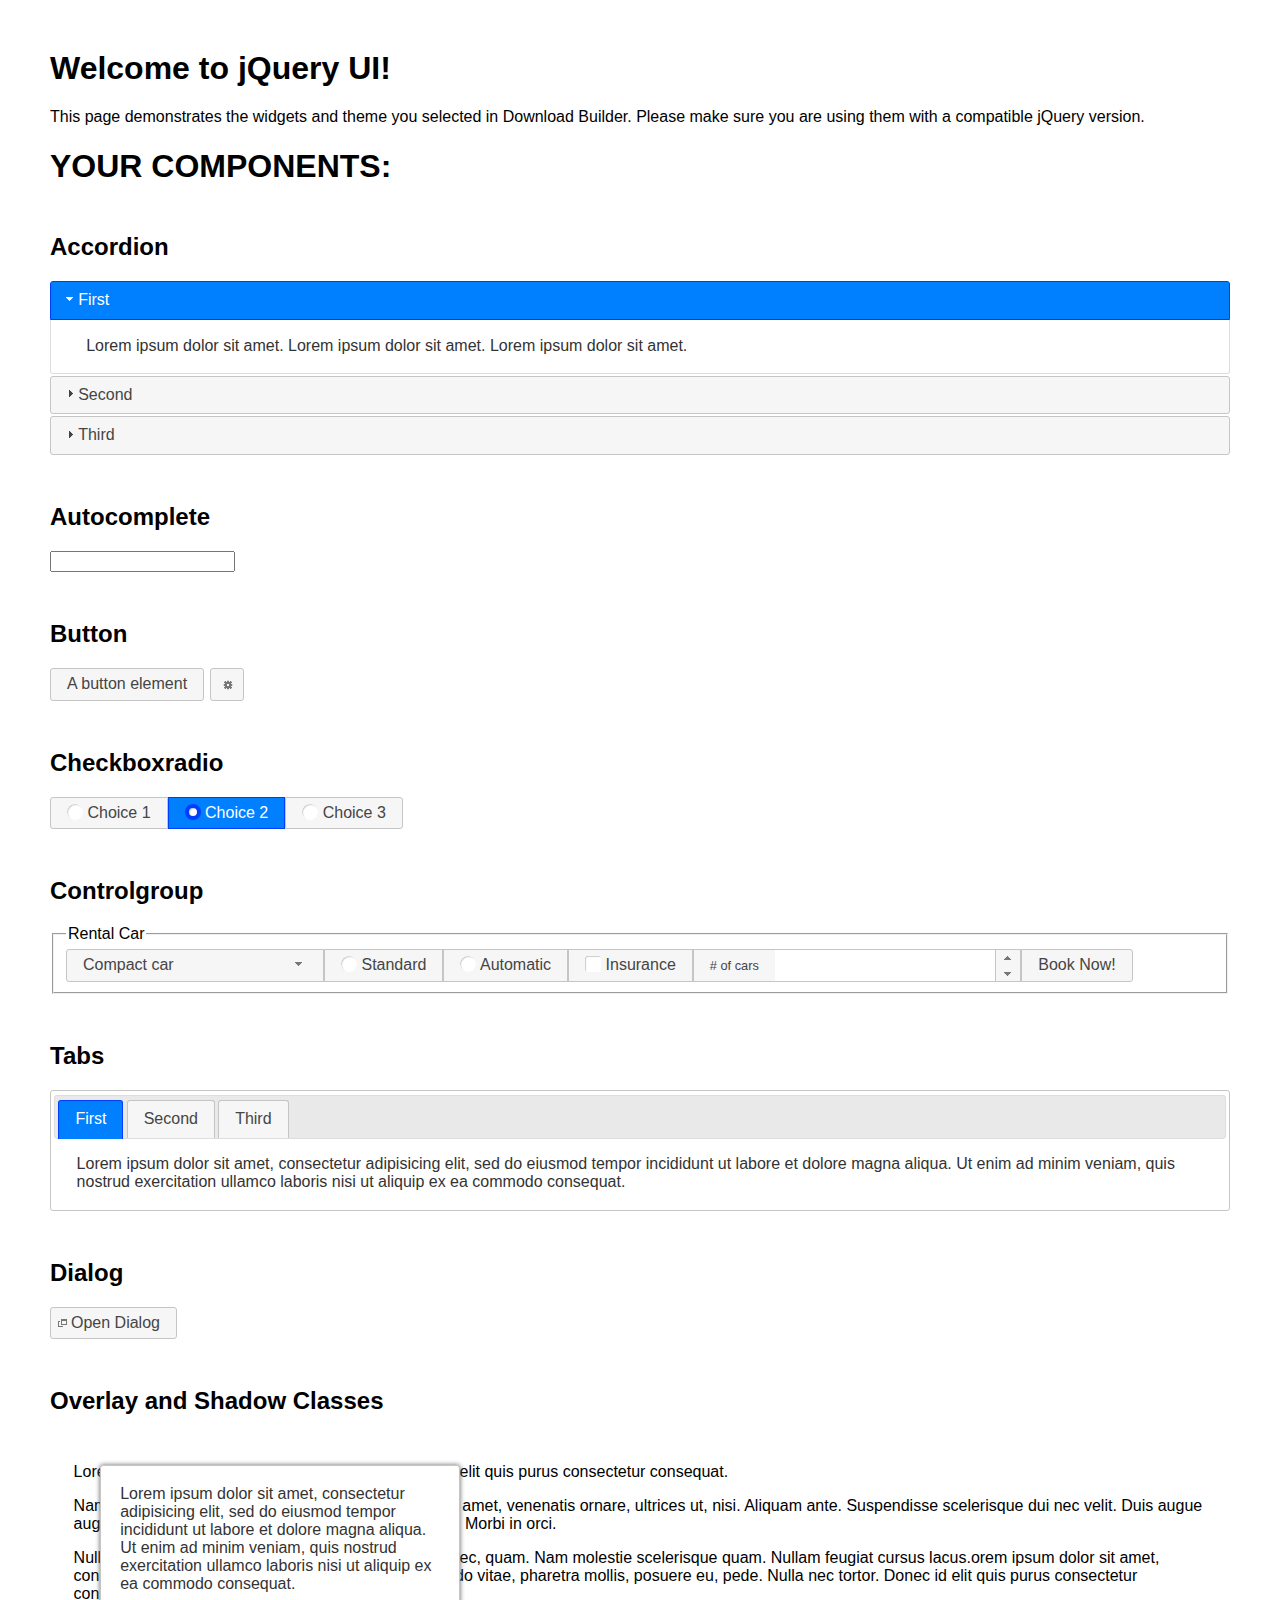
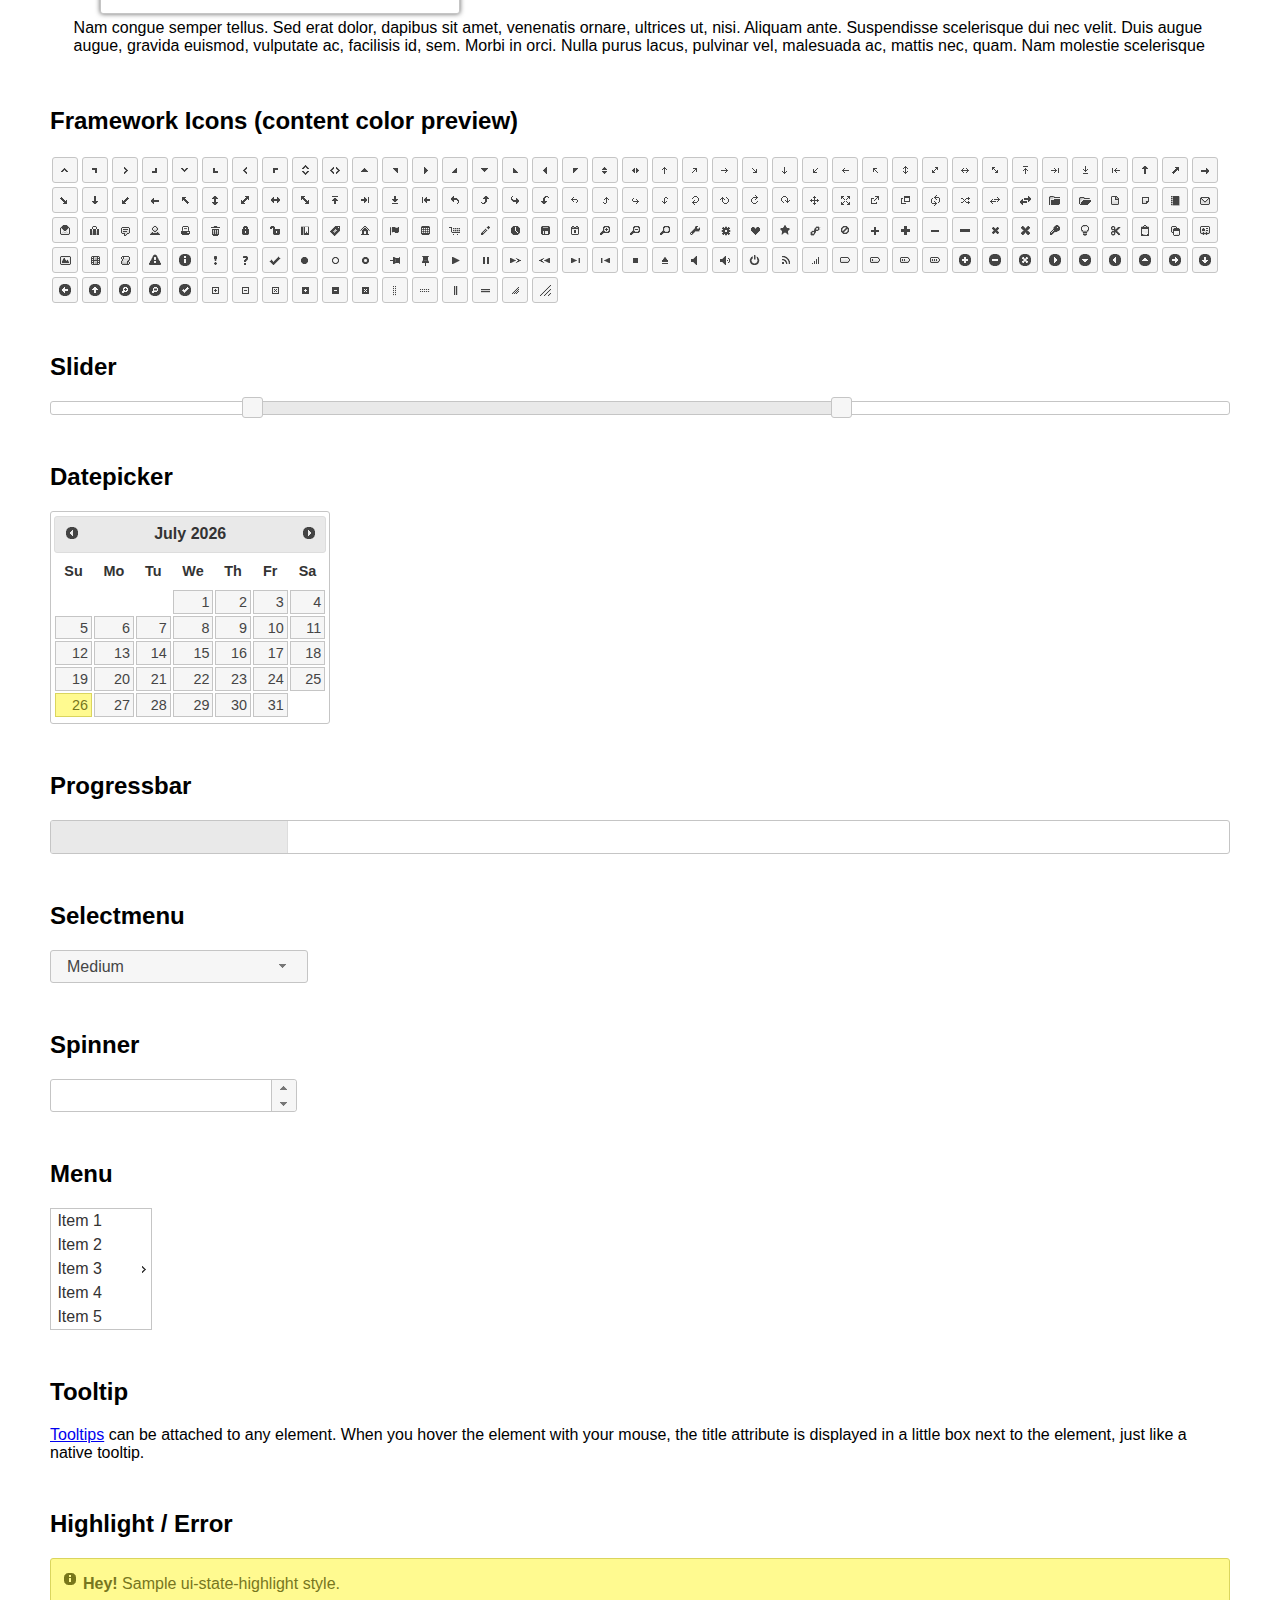
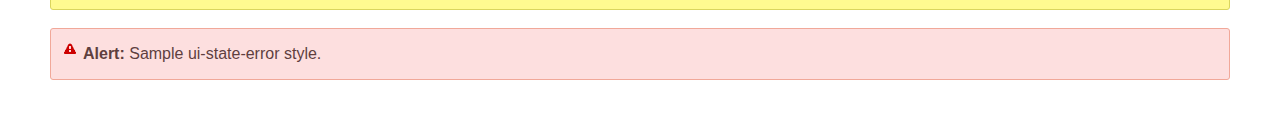
<file: js/jquery-ui-1.12.1/index.html>
<!doctype html>
<html lang="us">
<head>
	<meta charset="utf-8">
	<title>jQuery UI Example Page</title>
	<link href="jquery-ui.css" rel="stylesheet">
	<style>
	body{
		font-family: "Trebuchet MS", sans-serif;
		margin: 50px;
	}
	.demoHeaders {
		margin-top: 2em;
	}
	#dialog-link {
		padding: .4em 1em .4em 20px;
		text-decoration: none;
		position: relative;
	}
	#dialog-link span.ui-icon {
		margin: 0 5px 0 0;
		position: absolute;
		left: .2em;
		top: 50%;
		margin-top: -8px;
	}
	#icons {
		margin: 0;
		padding: 0;
	}
	#icons li {
		margin: 2px;
		position: relative;
		padding: 4px 0;
		cursor: pointer;
		float: left;
		list-style: none;
	}
	#icons span.ui-icon {
		float: left;
		margin: 0 4px;
	}
	.fakewindowcontain .ui-widget-overlay {
		position: absolute;
	}
	select {
		width: 200px;
	}
	</style>
</head>
<body>

<h1>Welcome to jQuery UI!</h1>

<div class="ui-widget">
	<p>This page demonstrates the widgets and theme you selected in Download Builder. Please make sure you are using them with a compatible jQuery version.</p>
</div>

<h1>YOUR COMPONENTS:</h1>


<!-- Accordion -->
<h2 class="demoHeaders">Accordion</h2>
<div id="accordion">
	<h3>First</h3>
	<div>Lorem ipsum dolor sit amet. Lorem ipsum dolor sit amet. Lorem ipsum dolor sit amet.</div>
	<h3>Second</h3>
	<div>Phasellus mattis tincidunt nibh.</div>
	<h3>Third</h3>
	<div>Nam dui erat, auctor a, dignissim quis.</div>
</div>



<!-- Autocomplete -->
<h2 class="demoHeaders">Autocomplete</h2>
<div>
	<input id="autocomplete" title="type &quot;a&quot;">
</div>



<!-- Button -->
<h2 class="demoHeaders">Button</h2>
<button id="button">A button element</button>
<button id="button-icon">An icon-only button</button>



<!-- Checkboxradio -->
<h2 class="demoHeaders">Checkboxradio</h2>
<form style="margin-top: 1em;">
	<div id="radioset">
		<input type="radio" id="radio1" name="radio"><label for="radio1">Choice 1</label>
		<input type="radio" id="radio2" name="radio" checked="checked"><label for="radio2">Choice 2</label>
		<input type="radio" id="radio3" name="radio"><label for="radio3">Choice 3</label>
	</div>
</form>



<!-- Controlgroup -->
<h2 class="demoHeaders">Controlgroup</h2>
<fieldset>
	<legend>Rental Car</legend>
	<div id="controlgroup">
		<select id="car-type">
			<option>Compact car</option>
			<option>Midsize car</option>
			<option>Full size car</option>
			<option>SUV</option>
			<option>Luxury</option>
			<option>Truck</option>
			<option>Van</option>
		</select>
		<label for="transmission-standard">Standard</label>
		<input type="radio" name="transmission" id="transmission-standard">
		<label for="transmission-automatic">Automatic</label>
		<input type="radio" name="transmission" id="transmission-automatic">
		<label for="insurance">Insurance</label>
		<input type="checkbox" name="insurance" id="insurance">
		<label for="horizontal-spinner" class="ui-controlgroup-label"># of cars</label>
		<input id="horizontal-spinner" class="ui-spinner-input">
		<button>Book Now!</button>
	</div>
</fieldset>



<!-- Tabs -->
<h2 class="demoHeaders">Tabs</h2>
<div id="tabs">
	<ul>
		<li><a href="#tabs-1">First</a></li>
		<li><a href="#tabs-2">Second</a></li>
		<li><a href="#tabs-3">Third</a></li>
	</ul>
	<div id="tabs-1">Lorem ipsum dolor sit amet, consectetur adipisicing elit, sed do eiusmod tempor incididunt ut labore et dolore magna aliqua. Ut enim ad minim veniam, quis nostrud exercitation ullamco laboris nisi ut aliquip ex ea commodo consequat.</div>
	<div id="tabs-2">Phasellus mattis tincidunt nibh. Cras orci urna, blandit id, pretium vel, aliquet ornare, felis. Maecenas scelerisque sem non nisl. Fusce sed lorem in enim dictum bibendum.</div>
	<div id="tabs-3">Nam dui erat, auctor a, dignissim quis, sollicitudin eu, felis. Pellentesque nisi urna, interdum eget, sagittis et, consequat vestibulum, lacus. Mauris porttitor ullamcorper augue.</div>
</div>



<h2 class="demoHeaders">Dialog</h2>
<p>
	<button id="dialog-link" class="ui-button ui-corner-all ui-widget">
		<span class="ui-icon ui-icon-newwin"></span>Open Dialog
	</button>
</p>

<h2 class="demoHeaders">Overlay and Shadow Classes</h2>
<div style="position: relative; width: 96%; height: 200px; padding:1% 2%; overflow:hidden;" class="fakewindowcontain">
	<p>Lorem ipsum dolor sit amet,  Nulla nec tortor. Donec id elit quis purus consectetur consequat. </p><p>Nam congue semper tellus. Sed erat dolor, dapibus sit amet, venenatis ornare, ultrices ut, nisi. Aliquam ante. Suspendisse scelerisque dui nec velit. Duis augue augue, gravida euismod, vulputate ac, facilisis id, sem. Morbi in orci. </p><p>Nulla purus lacus, pulvinar vel, malesuada ac, mattis nec, quam. Nam molestie scelerisque quam. Nullam feugiat cursus lacus.orem ipsum dolor sit amet, consectetur adipiscing elit. Donec libero risus, commodo vitae, pharetra mollis, posuere eu, pede. Nulla nec tortor. Donec id elit quis purus consectetur consequat. </p><p>Nam congue semper tellus. Sed erat dolor, dapibus sit amet, venenatis ornare, ultrices ut, nisi. Aliquam ante. Suspendisse scelerisque dui nec velit. Duis augue augue, gravida euismod, vulputate ac, facilisis id, sem. Morbi in orci. Nulla purus lacus, pulvinar vel, malesuada ac, mattis nec, quam. Nam molestie scelerisque quam. </p><p>Nullam feugiat cursus lacus.orem ipsum dolor sit amet, consectetur adipiscing elit. Donec libero risus, commodo vitae, pharetra mollis, posuere eu, pede. Nulla nec tortor. Donec id elit quis purus consectetur consequat. Nam congue semper tellus. Sed erat dolor, dapibus sit amet, venenatis ornare, ultrices ut, nisi. Aliquam ante. </p><p>Suspendisse scelerisque dui nec velit. Duis augue augue, gravida euismod, vulputate ac, facilisis id, sem. Morbi in orci. Nulla purus lacus, pulvinar vel, malesuada ac, mattis nec, quam. Nam molestie scelerisque quam. Nullam feugiat cursus lacus.orem ipsum dolor sit amet, consectetur adipiscing elit. Donec libero risus, commodo vitae, pharetra mollis, posuere eu, pede. Nulla nec tortor. Donec id elit quis purus consectetur consequat. Nam congue semper tellus. Sed erat dolor, dapibus sit amet, venenatis ornare, ultrices ut, nisi. </p>

	<!-- ui-dialog -->
	<div class="ui-widget-overlay ui-front"></div>
	<div style="position: absolute; width: 320px; left: 50px; top: 30px; padding: 1.2em" class="ui-widget ui-front ui-widget-content ui-corner-all ui-widget-shadow">
		Lorem ipsum dolor sit amet, consectetur adipisicing elit, sed do eiusmod tempor incididunt ut labore et dolore magna aliqua. Ut enim ad minim veniam, quis nostrud exercitation ullamco laboris nisi ut aliquip ex ea commodo consequat.
	</div>

</div>

<!-- ui-dialog -->
<div id="dialog" title="Dialog Title">
	<p>Lorem ipsum dolor sit amet, consectetur adipisicing elit, sed do eiusmod tempor incididunt ut labore et dolore magna aliqua. Ut enim ad minim veniam, quis nostrud exercitation ullamco laboris nisi ut aliquip ex ea commodo consequat.</p>
</div>



<h2 class="demoHeaders">Framework Icons (content color preview)</h2>
<ul id="icons" class="ui-widget ui-helper-clearfix">
	<li class="ui-state-default ui-corner-all" title=".ui-icon-caret-1-n"><span class="ui-icon ui-icon-caret-1-n"></span></li>
	<li class="ui-state-default ui-corner-all" title=".ui-icon-caret-1-ne"><span class="ui-icon ui-icon-caret-1-ne"></span></li>
	<li class="ui-state-default ui-corner-all" title=".ui-icon-caret-1-e"><span class="ui-icon ui-icon-caret-1-e"></span></li>
	<li class="ui-state-default ui-corner-all" title=".ui-icon-caret-1-se"><span class="ui-icon ui-icon-caret-1-se"></span></li>
	<li class="ui-state-default ui-corner-all" title=".ui-icon-caret-1-s"><span class="ui-icon ui-icon-caret-1-s"></span></li>
	<li class="ui-state-default ui-corner-all" title=".ui-icon-caret-1-sw"><span class="ui-icon ui-icon-caret-1-sw"></span></li>
	<li class="ui-state-default ui-corner-all" title=".ui-icon-caret-1-w"><span class="ui-icon ui-icon-caret-1-w"></span></li>
	<li class="ui-state-default ui-corner-all" title=".ui-icon-caret-1-nw"><span class="ui-icon ui-icon-caret-1-nw"></span></li>
	<li class="ui-state-default ui-corner-all" title=".ui-icon-caret-2-n-s"><span class="ui-icon ui-icon-caret-2-n-s"></span></li>
	<li class="ui-state-default ui-corner-all" title=".ui-icon-caret-2-e-w"><span class="ui-icon ui-icon-caret-2-e-w"></span></li>
	<li class="ui-state-default ui-corner-all" title=".ui-icon-triangle-1-n"><span class="ui-icon ui-icon-triangle-1-n"></span></li>
	<li class="ui-state-default ui-corner-all" title=".ui-icon-triangle-1-ne"><span class="ui-icon ui-icon-triangle-1-ne"></span></li>
	<li class="ui-state-default ui-corner-all" title=".ui-icon-triangle-1-e"><span class="ui-icon ui-icon-triangle-1-e"></span></li>
	<li class="ui-state-default ui-corner-all" title=".ui-icon-triangle-1-se"><span class="ui-icon ui-icon-triangle-1-se"></span></li>
	<li class="ui-state-default ui-corner-all" title=".ui-icon-triangle-1-s"><span class="ui-icon ui-icon-triangle-1-s"></span></li>
	<li class="ui-state-default ui-corner-all" title=".ui-icon-triangle-1-sw"><span class="ui-icon ui-icon-triangle-1-sw"></span></li>
	<li class="ui-state-default ui-corner-all" title=".ui-icon-triangle-1-w"><span class="ui-icon ui-icon-triangle-1-w"></span></li>
	<li class="ui-state-default ui-corner-all" title=".ui-icon-triangle-1-nw"><span class="ui-icon ui-icon-triangle-1-nw"></span></li>
	<li class="ui-state-default ui-corner-all" title=".ui-icon-triangle-2-n-s"><span class="ui-icon ui-icon-triangle-2-n-s"></span></li>
	<li class="ui-state-default ui-corner-all" title=".ui-icon-triangle-2-e-w"><span class="ui-icon ui-icon-triangle-2-e-w"></span></li>
	<li class="ui-state-default ui-corner-all" title=".ui-icon-arrow-1-n"><span class="ui-icon ui-icon-arrow-1-n"></span></li>
	<li class="ui-state-default ui-corner-all" title=".ui-icon-arrow-1-ne"><span class="ui-icon ui-icon-arrow-1-ne"></span></li>
	<li class="ui-state-default ui-corner-all" title=".ui-icon-arrow-1-e"><span class="ui-icon ui-icon-arrow-1-e"></span></li>
	<li class="ui-state-default ui-corner-all" title=".ui-icon-arrow-1-se"><span class="ui-icon ui-icon-arrow-1-se"></span></li>
	<li class="ui-state-default ui-corner-all" title=".ui-icon-arrow-1-s"><span class="ui-icon ui-icon-arrow-1-s"></span></li>
	<li class="ui-state-default ui-corner-all" title=".ui-icon-arrow-1-sw"><span class="ui-icon ui-icon-arrow-1-sw"></span></li>
	<li class="ui-state-default ui-corner-all" title=".ui-icon-arrow-1-w"><span class="ui-icon ui-icon-arrow-1-w"></span></li>
	<li class="ui-state-default ui-corner-all" title=".ui-icon-arrow-1-nw"><span class="ui-icon ui-icon-arrow-1-nw"></span></li>
	<li class="ui-state-default ui-corner-all" title=".ui-icon-arrow-2-n-s"><span class="ui-icon ui-icon-arrow-2-n-s"></span></li>
	<li class="ui-state-default ui-corner-all" title=".ui-icon-arrow-2-ne-sw"><span class="ui-icon ui-icon-arrow-2-ne-sw"></span></li>
	<li class="ui-state-default ui-corner-all" title=".ui-icon-arrow-2-e-w"><span class="ui-icon ui-icon-arrow-2-e-w"></span></li>
	<li class="ui-state-default ui-corner-all" title=".ui-icon-arrow-2-se-nw"><span class="ui-icon ui-icon-arrow-2-se-nw"></span></li>
	<li class="ui-state-default ui-corner-all" title=".ui-icon-arrowstop-1-n"><span class="ui-icon ui-icon-arrowstop-1-n"></span></li>
	<li class="ui-state-default ui-corner-all" title=".ui-icon-arrowstop-1-e"><span class="ui-icon ui-icon-arrowstop-1-e"></span></li>
	<li class="ui-state-default ui-corner-all" title=".ui-icon-arrowstop-1-s"><span class="ui-icon ui-icon-arrowstop-1-s"></span></li>
	<li class="ui-state-default ui-corner-all" title=".ui-icon-arrowstop-1-w"><span class="ui-icon ui-icon-arrowstop-1-w"></span></li>
	<li class="ui-state-default ui-corner-all" title=".ui-icon-arrowthick-1-n"><span class="ui-icon ui-icon-arrowthick-1-n"></span></li>
	<li class="ui-state-default ui-corner-all" title=".ui-icon-arrowthick-1-ne"><span class="ui-icon ui-icon-arrowthick-1-ne"></span></li>
	<li class="ui-state-default ui-corner-all" title=".ui-icon-arrowthick-1-e"><span class="ui-icon ui-icon-arrowthick-1-e"></span></li>
	<li class="ui-state-default ui-corner-all" title=".ui-icon-arrowthick-1-se"><span class="ui-icon ui-icon-arrowthick-1-se"></span></li>
	<li class="ui-state-default ui-corner-all" title=".ui-icon-arrowthick-1-s"><span class="ui-icon ui-icon-arrowthick-1-s"></span></li>
	<li class="ui-state-default ui-corner-all" title=".ui-icon-arrowthick-1-sw"><span class="ui-icon ui-icon-arrowthick-1-sw"></span></li>
	<li class="ui-state-default ui-corner-all" title=".ui-icon-arrowthick-1-w"><span class="ui-icon ui-icon-arrowthick-1-w"></span></li>
	<li class="ui-state-default ui-corner-all" title=".ui-icon-arrowthick-1-nw"><span class="ui-icon ui-icon-arrowthick-1-nw"></span></li>
	<li class="ui-state-default ui-corner-all" title=".ui-icon-arrowthick-2-n-s"><span class="ui-icon ui-icon-arrowthick-2-n-s"></span></li>
	<li class="ui-state-default ui-corner-all" title=".ui-icon-arrowthick-2-ne-sw"><span class="ui-icon ui-icon-arrowthick-2-ne-sw"></span></li>
	<li class="ui-state-default ui-corner-all" title=".ui-icon-arrowthick-2-e-w"><span class="ui-icon ui-icon-arrowthick-2-e-w"></span></li>
	<li class="ui-state-default ui-corner-all" title=".ui-icon-arrowthick-2-se-nw"><span class="ui-icon ui-icon-arrowthick-2-se-nw"></span></li>
	<li class="ui-state-default ui-corner-all" title=".ui-icon-arrowthickstop-1-n"><span class="ui-icon ui-icon-arrowthickstop-1-n"></span></li>
	<li class="ui-state-default ui-corner-all" title=".ui-icon-arrowthickstop-1-e"><span class="ui-icon ui-icon-arrowthickstop-1-e"></span></li>
	<li class="ui-state-default ui-corner-all" title=".ui-icon-arrowthickstop-1-s"><span class="ui-icon ui-icon-arrowthickstop-1-s"></span></li>
	<li class="ui-state-default ui-corner-all" title=".ui-icon-arrowthickstop-1-w"><span class="ui-icon ui-icon-arrowthickstop-1-w"></span></li>
	<li class="ui-state-default ui-corner-all" title=".ui-icon-arrowreturnthick-1-w"><span class="ui-icon ui-icon-arrowreturnthick-1-w"></span></li>
	<li class="ui-state-default ui-corner-all" title=".ui-icon-arrowreturnthick-1-n"><span class="ui-icon ui-icon-arrowreturnthick-1-n"></span></li>
	<li class="ui-state-default ui-corner-all" title=".ui-icon-arrowreturnthick-1-e"><span class="ui-icon ui-icon-arrowreturnthick-1-e"></span></li>
	<li class="ui-state-default ui-corner-all" title=".ui-icon-arrowreturnthick-1-s"><span class="ui-icon ui-icon-arrowreturnthick-1-s"></span></li>
	<li class="ui-state-default ui-corner-all" title=".ui-icon-arrowreturn-1-w"><span class="ui-icon ui-icon-arrowreturn-1-w"></span></li>
	<li class="ui-state-default ui-corner-all" title=".ui-icon-arrowreturn-1-n"><span class="ui-icon ui-icon-arrowreturn-1-n"></span></li>
	<li class="ui-state-default ui-corner-all" title=".ui-icon-arrowreturn-1-e"><span class="ui-icon ui-icon-arrowreturn-1-e"></span></li>
	<li class="ui-state-default ui-corner-all" title=".ui-icon-arrowreturn-1-s"><span class="ui-icon ui-icon-arrowreturn-1-s"></span></li>
	<li class="ui-state-default ui-corner-all" title=".ui-icon-arrowrefresh-1-w"><span class="ui-icon ui-icon-arrowrefresh-1-w"></span></li>
	<li class="ui-state-default ui-corner-all" title=".ui-icon-arrowrefresh-1-n"><span class="ui-icon ui-icon-arrowrefresh-1-n"></span></li>
	<li class="ui-state-default ui-corner-all" title=".ui-icon-arrowrefresh-1-e"><span class="ui-icon ui-icon-arrowrefresh-1-e"></span></li>
	<li class="ui-state-default ui-corner-all" title=".ui-icon-arrowrefresh-1-s"><span class="ui-icon ui-icon-arrowrefresh-1-s"></span></li>
	<li class="ui-state-default ui-corner-all" title=".ui-icon-arrow-4"><span class="ui-icon ui-icon-arrow-4"></span></li>
	<li class="ui-state-default ui-corner-all" title=".ui-icon-arrow-4-diag"><span class="ui-icon ui-icon-arrow-4-diag"></span></li>
	<li class="ui-state-default ui-corner-all" title=".ui-icon-extlink"><span class="ui-icon ui-icon-extlink"></span></li>
	<li class="ui-state-default ui-corner-all" title=".ui-icon-newwin"><span class="ui-icon ui-icon-newwin"></span></li>
	<li class="ui-state-default ui-corner-all" title=".ui-icon-refresh"><span class="ui-icon ui-icon-refresh"></span></li>
	<li class="ui-state-default ui-corner-all" title=".ui-icon-shuffle"><span class="ui-icon ui-icon-shuffle"></span></li>
	<li class="ui-state-default ui-corner-all" title=".ui-icon-transfer-e-w"><span class="ui-icon ui-icon-transfer-e-w"></span></li>
	<li class="ui-state-default ui-corner-all" title=".ui-icon-transferthick-e-w"><span class="ui-icon ui-icon-transferthick-e-w"></span></li>
	<li class="ui-state-default ui-corner-all" title=".ui-icon-folder-collapsed"><span class="ui-icon ui-icon-folder-collapsed"></span></li>
	<li class="ui-state-default ui-corner-all" title=".ui-icon-folder-open"><span class="ui-icon ui-icon-folder-open"></span></li>
	<li class="ui-state-default ui-corner-all" title=".ui-icon-document"><span class="ui-icon ui-icon-document"></span></li>
	<li class="ui-state-default ui-corner-all" title=".ui-icon-document-b"><span class="ui-icon ui-icon-document-b"></span></li>
	<li class="ui-state-default ui-corner-all" title=".ui-icon-note"><span class="ui-icon ui-icon-note"></span></li>
	<li class="ui-state-default ui-corner-all" title=".ui-icon-mail-closed"><span class="ui-icon ui-icon-mail-closed"></span></li>
	<li class="ui-state-default ui-corner-all" title=".ui-icon-mail-open"><span class="ui-icon ui-icon-mail-open"></span></li>
	<li class="ui-state-default ui-corner-all" title=".ui-icon-suitcase"><span class="ui-icon ui-icon-suitcase"></span></li>
	<li class="ui-state-default ui-corner-all" title=".ui-icon-comment"><span class="ui-icon ui-icon-comment"></span></li>
	<li class="ui-state-default ui-corner-all" title=".ui-icon-person"><span class="ui-icon ui-icon-person"></span></li>
	<li class="ui-state-default ui-corner-all" title=".ui-icon-print"><span class="ui-icon ui-icon-print"></span></li>
	<li class="ui-state-default ui-corner-all" title=".ui-icon-trash"><span class="ui-icon ui-icon-trash"></span></li>
	<li class="ui-state-default ui-corner-all" title=".ui-icon-locked"><span class="ui-icon ui-icon-locked"></span></li>
	<li class="ui-state-default ui-corner-all" title=".ui-icon-unlocked"><span class="ui-icon ui-icon-unlocked"></span></li>
	<li class="ui-state-default ui-corner-all" title=".ui-icon-bookmark"><span class="ui-icon ui-icon-bookmark"></span></li>
	<li class="ui-state-default ui-corner-all" title=".ui-icon-tag"><span class="ui-icon ui-icon-tag"></span></li>
	<li class="ui-state-default ui-corner-all" title=".ui-icon-home"><span class="ui-icon ui-icon-home"></span></li>
	<li class="ui-state-default ui-corner-all" title=".ui-icon-flag"><span class="ui-icon ui-icon-flag"></span></li>
	<li class="ui-state-default ui-corner-all" title=".ui-icon-calculator"><span class="ui-icon ui-icon-calculator"></span></li>
	<li class="ui-state-default ui-corner-all" title=".ui-icon-cart"><span class="ui-icon ui-icon-cart"></span></li>
	<li class="ui-state-default ui-corner-all" title=".ui-icon-pencil"><span class="ui-icon ui-icon-pencil"></span></li>
	<li class="ui-state-default ui-corner-all" title=".ui-icon-clock"><span class="ui-icon ui-icon-clock"></span></li>
	<li class="ui-state-default ui-corner-all" title=".ui-icon-disk"><span class="ui-icon ui-icon-disk"></span></li>
	<li class="ui-state-default ui-corner-all" title=".ui-icon-calendar"><span class="ui-icon ui-icon-calendar"></span></li>
	<li class="ui-state-default ui-corner-all" title=".ui-icon-zoomin"><span class="ui-icon ui-icon-zoomin"></span></li>
	<li class="ui-state-default ui-corner-all" title=".ui-icon-zoomout"><span class="ui-icon ui-icon-zoomout"></span></li>
	<li class="ui-state-default ui-corner-all" title=".ui-icon-search"><span class="ui-icon ui-icon-search"></span></li>
	<li class="ui-state-default ui-corner-all" title=".ui-icon-wrench"><span class="ui-icon ui-icon-wrench"></span></li>
	<li class="ui-state-default ui-corner-all" title=".ui-icon-gear"><span class="ui-icon ui-icon-gear"></span></li>
	<li class="ui-state-default ui-corner-all" title=".ui-icon-heart"><span class="ui-icon ui-icon-heart"></span></li>
	<li class="ui-state-default ui-corner-all" title=".ui-icon-star"><span class="ui-icon ui-icon-star"></span></li>
	<li class="ui-state-default ui-corner-all" title=".ui-icon-link"><span class="ui-icon ui-icon-link"></span></li>
	<li class="ui-state-default ui-corner-all" title=".ui-icon-cancel"><span class="ui-icon ui-icon-cancel"></span></li>
	<li class="ui-state-default ui-corner-all" title=".ui-icon-plus"><span class="ui-icon ui-icon-plus"></span></li>
	<li class="ui-state-default ui-corner-all" title=".ui-icon-plusthick"><span class="ui-icon ui-icon-plusthick"></span></li>
	<li class="ui-state-default ui-corner-all" title=".ui-icon-minus"><span class="ui-icon ui-icon-minus"></span></li>
	<li class="ui-state-default ui-corner-all" title=".ui-icon-minusthick"><span class="ui-icon ui-icon-minusthick"></span></li>
	<li class="ui-state-default ui-corner-all" title=".ui-icon-close"><span class="ui-icon ui-icon-close"></span></li>
	<li class="ui-state-default ui-corner-all" title=".ui-icon-closethick"><span class="ui-icon ui-icon-closethick"></span></li>
	<li class="ui-state-default ui-corner-all" title=".ui-icon-key"><span class="ui-icon ui-icon-key"></span></li>
	<li class="ui-state-default ui-corner-all" title=".ui-icon-lightbulb"><span class="ui-icon ui-icon-lightbulb"></span></li>
	<li class="ui-state-default ui-corner-all" title=".ui-icon-scissors"><span class="ui-icon ui-icon-scissors"></span></li>
	<li class="ui-state-default ui-corner-all" title=".ui-icon-clipboard"><span class="ui-icon ui-icon-clipboard"></span></li>
	<li class="ui-state-default ui-corner-all" title=".ui-icon-copy"><span class="ui-icon ui-icon-copy"></span></li>
	<li class="ui-state-default ui-corner-all" title=".ui-icon-contact"><span class="ui-icon ui-icon-contact"></span></li>
	<li class="ui-state-default ui-corner-all" title=".ui-icon-image"><span class="ui-icon ui-icon-image"></span></li>
	<li class="ui-state-default ui-corner-all" title=".ui-icon-video"><span class="ui-icon ui-icon-video"></span></li>
	<li class="ui-state-default ui-corner-all" title=".ui-icon-script"><span class="ui-icon ui-icon-script"></span></li>
	<li class="ui-state-default ui-corner-all" title=".ui-icon-alert"><span class="ui-icon ui-icon-alert"></span></li>
	<li class="ui-state-default ui-corner-all" title=".ui-icon-info"><span class="ui-icon ui-icon-info"></span></li>
	<li class="ui-state-default ui-corner-all" title=".ui-icon-notice"><span class="ui-icon ui-icon-notice"></span></li>
	<li class="ui-state-default ui-corner-all" title=".ui-icon-help"><span class="ui-icon ui-icon-help"></span></li>
	<li class="ui-state-default ui-corner-all" title=".ui-icon-check"><span class="ui-icon ui-icon-check"></span></li>
	<li class="ui-state-default ui-corner-all" title=".ui-icon-bullet"><span class="ui-icon ui-icon-bullet"></span></li>
	<li class="ui-state-default ui-corner-all" title=".ui-icon-radio-off"><span class="ui-icon ui-icon-radio-off"></span></li>
	<li class="ui-state-default ui-corner-all" title=".ui-icon-radio-on"><span class="ui-icon ui-icon-radio-on"></span></li>
	<li class="ui-state-default ui-corner-all" title=".ui-icon-pin-w"><span class="ui-icon ui-icon-pin-w"></span></li>
	<li class="ui-state-default ui-corner-all" title=".ui-icon-pin-s"><span class="ui-icon ui-icon-pin-s"></span></li>
	<li class="ui-state-default ui-corner-all" title=".ui-icon-play"><span class="ui-icon ui-icon-play"></span></li>
	<li class="ui-state-default ui-corner-all" title=".ui-icon-pause"><span class="ui-icon ui-icon-pause"></span></li>
	<li class="ui-state-default ui-corner-all" title=".ui-icon-seek-next"><span class="ui-icon ui-icon-seek-next"></span></li>
	<li class="ui-state-default ui-corner-all" title=".ui-icon-seek-prev"><span class="ui-icon ui-icon-seek-prev"></span></li>
	<li class="ui-state-default ui-corner-all" title=".ui-icon-seek-end"><span class="ui-icon ui-icon-seek-end"></span></li>
	<li class="ui-state-default ui-corner-all" title=".ui-icon-seek-first"><span class="ui-icon ui-icon-seek-first"></span></li>
	<li class="ui-state-default ui-corner-all" title=".ui-icon-stop"><span class="ui-icon ui-icon-stop"></span></li>
	<li class="ui-state-default ui-corner-all" title=".ui-icon-eject"><span class="ui-icon ui-icon-eject"></span></li>
	<li class="ui-state-default ui-corner-all" title=".ui-icon-volume-off"><span class="ui-icon ui-icon-volume-off"></span></li>
	<li class="ui-state-default ui-corner-all" title=".ui-icon-volume-on"><span class="ui-icon ui-icon-volume-on"></span></li>
	<li class="ui-state-default ui-corner-all" title=".ui-icon-power"><span class="ui-icon ui-icon-power"></span></li>
	<li class="ui-state-default ui-corner-all" title=".ui-icon-signal-diag"><span class="ui-icon ui-icon-signal-diag"></span></li>
	<li class="ui-state-default ui-corner-all" title=".ui-icon-signal"><span class="ui-icon ui-icon-signal"></span></li>
	<li class="ui-state-default ui-corner-all" title=".ui-icon-battery-0"><span class="ui-icon ui-icon-battery-0"></span></li>
	<li class="ui-state-default ui-corner-all" title=".ui-icon-battery-1"><span class="ui-icon ui-icon-battery-1"></span></li>
	<li class="ui-state-default ui-corner-all" title=".ui-icon-battery-2"><span class="ui-icon ui-icon-battery-2"></span></li>
	<li class="ui-state-default ui-corner-all" title=".ui-icon-battery-3"><span class="ui-icon ui-icon-battery-3"></span></li>
	<li class="ui-state-default ui-corner-all" title=".ui-icon-circle-plus"><span class="ui-icon ui-icon-circle-plus"></span></li>
	<li class="ui-state-default ui-corner-all" title=".ui-icon-circle-minus"><span class="ui-icon ui-icon-circle-minus"></span></li>
	<li class="ui-state-default ui-corner-all" title=".ui-icon-circle-close"><span class="ui-icon ui-icon-circle-close"></span></li>
	<li class="ui-state-default ui-corner-all" title=".ui-icon-circle-triangle-e"><span class="ui-icon ui-icon-circle-triangle-e"></span></li>
	<li class="ui-state-default ui-corner-all" title=".ui-icon-circle-triangle-s"><span class="ui-icon ui-icon-circle-triangle-s"></span></li>
	<li class="ui-state-default ui-corner-all" title=".ui-icon-circle-triangle-w"><span class="ui-icon ui-icon-circle-triangle-w"></span></li>
	<li class="ui-state-default ui-corner-all" title=".ui-icon-circle-triangle-n"><span class="ui-icon ui-icon-circle-triangle-n"></span></li>
	<li class="ui-state-default ui-corner-all" title=".ui-icon-circle-arrow-e"><span class="ui-icon ui-icon-circle-arrow-e"></span></li>
	<li class="ui-state-default ui-corner-all" title=".ui-icon-circle-arrow-s"><span class="ui-icon ui-icon-circle-arrow-s"></span></li>
	<li class="ui-state-default ui-corner-all" title=".ui-icon-circle-arrow-w"><span class="ui-icon ui-icon-circle-arrow-w"></span></li>
	<li class="ui-state-default ui-corner-all" title=".ui-icon-circle-arrow-n"><span class="ui-icon ui-icon-circle-arrow-n"></span></li>
	<li class="ui-state-default ui-corner-all" title=".ui-icon-circle-zoomin"><span class="ui-icon ui-icon-circle-zoomin"></span></li>
	<li class="ui-state-default ui-corner-all" title=".ui-icon-circle-zoomout"><span class="ui-icon ui-icon-circle-zoomout"></span></li>
	<li class="ui-state-default ui-corner-all" title=".ui-icon-circle-check"><span class="ui-icon ui-icon-circle-check"></span></li>
	<li class="ui-state-default ui-corner-all" title=".ui-icon-circlesmall-plus"><span class="ui-icon ui-icon-circlesmall-plus"></span></li>
	<li class="ui-state-default ui-corner-all" title=".ui-icon-circlesmall-minus"><span class="ui-icon ui-icon-circlesmall-minus"></span></li>
	<li class="ui-state-default ui-corner-all" title=".ui-icon-circlesmall-close"><span class="ui-icon ui-icon-circlesmall-close"></span></li>
	<li class="ui-state-default ui-corner-all" title=".ui-icon-squaresmall-plus"><span class="ui-icon ui-icon-squaresmall-plus"></span></li>
	<li class="ui-state-default ui-corner-all" title=".ui-icon-squaresmall-minus"><span class="ui-icon ui-icon-squaresmall-minus"></span></li>
	<li class="ui-state-default ui-corner-all" title=".ui-icon-squaresmall-close"><span class="ui-icon ui-icon-squaresmall-close"></span></li>
	<li class="ui-state-default ui-corner-all" title=".ui-icon-grip-dotted-vertical"><span class="ui-icon ui-icon-grip-dotted-vertical"></span></li>
	<li class="ui-state-default ui-corner-all" title=".ui-icon-grip-dotted-horizontal"><span class="ui-icon ui-icon-grip-dotted-horizontal"></span></li>
	<li class="ui-state-default ui-corner-all" title=".ui-icon-grip-solid-vertical"><span class="ui-icon ui-icon-grip-solid-vertical"></span></li>
	<li class="ui-state-default ui-corner-all" title=".ui-icon-grip-solid-horizontal"><span class="ui-icon ui-icon-grip-solid-horizontal"></span></li>
	<li class="ui-state-default ui-corner-all" title=".ui-icon-gripsmall-diagonal-se"><span class="ui-icon ui-icon-gripsmall-diagonal-se"></span></li>
	<li class="ui-state-default ui-corner-all" title=".ui-icon-grip-diagonal-se"><span class="ui-icon ui-icon-grip-diagonal-se"></span></li>
</ul>


<!-- Slider -->
<h2 class="demoHeaders">Slider</h2>
<div id="slider"></div>



<!-- Datepicker -->
<h2 class="demoHeaders">Datepicker</h2>
<div id="datepicker"></div>



<!-- Progressbar -->
<h2 class="demoHeaders">Progressbar</h2>
<div id="progressbar"></div>



<!-- Progressbar -->
<h2 class="demoHeaders">Selectmenu</h2>
<select id="selectmenu">
	<option>Slower</option>
	<option>Slow</option>
	<option selected="selected">Medium</option>
	<option>Fast</option>
	<option>Faster</option>
</select>



<!-- Spinner -->
<h2 class="demoHeaders">Spinner</h2>
<input id="spinner">



<!-- Menu -->
<h2 class="demoHeaders">Menu</h2>
<ul style="width:100px;" id="menu">
	<li><div>Item 1</div></li>
	<li><div>Item 2</div></li>
	<li><div>Item 3</div>
		<ul>
			<li><div>Item 3-1</div></li>
			<li><div>Item 3-2</div></li>
			<li><div>Item 3-3</div></li>
			<li><div>Item 3-4</div></li>
			<li><div>Item 3-5</div></li>
		</ul>
	</li>
	<li><div>Item 4</div></li>
	<li><div>Item 5</div></li>
</ul>



<!-- Tooltip -->
<h2 class="demoHeaders">Tooltip</h2>
<p id="tooltip">
	<a href="#" title="That&apos;s what this widget is">Tooltips</a> can be attached to any element. When you hover
the element with your mouse, the title attribute is displayed in a little box next to the element, just like a native tooltip.
</p>


<!-- Highlight / Error -->
<h2 class="demoHeaders">Highlight / Error</h2>
<div class="ui-widget">
	<div class="ui-state-highlight ui-corner-all" style="margin-top: 20px; padding: 0 .7em;">
		<p><span class="ui-icon ui-icon-info" style="float: left; margin-right: .3em;"></span>
		<strong>Hey!</strong> Sample ui-state-highlight style.</p>
	</div>
</div>
<br>
<div class="ui-widget">
	<div class="ui-state-error ui-corner-all" style="padding: 0 .7em;">
		<p><span class="ui-icon ui-icon-alert" style="float: left; margin-right: .3em;"></span>
		<strong>Alert:</strong> Sample ui-state-error style.</p>
	</div>
</div>

<script src="external/jquery/jquery.js"></script>
<script src="jquery-ui.js"></script>
<script>

$( "#accordion" ).accordion();



var availableTags = [
	"ActionScript",
	"AppleScript",
	"Asp",
	"BASIC",
	"C",
	"C++",
	"Clojure",
	"COBOL",
	"ColdFusion",
	"Erlang",
	"Fortran",
	"Groovy",
	"Haskell",
	"Java",
	"JavaScript",
	"Lisp",
	"Perl",
	"PHP",
	"Python",
	"Ruby",
	"Scala",
	"Scheme"
];
$( "#autocomplete" ).autocomplete({
	source: availableTags
});



$( "#button" ).button();
$( "#button-icon" ).button({
	icon: "ui-icon-gear",
	showLabel: false
});



$( "#radioset" ).buttonset();



$( "#controlgroup" ).controlgroup();



$( "#tabs" ).tabs();



$( "#dialog" ).dialog({
	autoOpen: false,
	width: 400,
	buttons: [
		{
			text: "Ok",
			click: function() {
				$( this ).dialog( "close" );
			}
		},
		{
			text: "Cancel",
			click: function() {
				$( this ).dialog( "close" );
			}
		}
	]
});

// Link to open the dialog
$( "#dialog-link" ).click(function( event ) {
	$( "#dialog" ).dialog( "open" );
	event.preventDefault();
});



$( "#datepicker" ).datepicker({
	inline: true
});



$( "#slider" ).slider({
	range: true,
	values: [ 17, 67 ]
});



$( "#progressbar" ).progressbar({
	value: 20
});



$( "#spinner" ).spinner();



$( "#menu" ).menu();



$( "#tooltip" ).tooltip();



$( "#selectmenu" ).selectmenu();


// Hover states on the static widgets
$( "#dialog-link, #icons li" ).hover(
	function() {
		$( this ).addClass( "ui-state-hover" );
	},
	function() {
		$( this ).removeClass( "ui-state-hover" );
	}
);
</script>
</body>
</html>
</file>
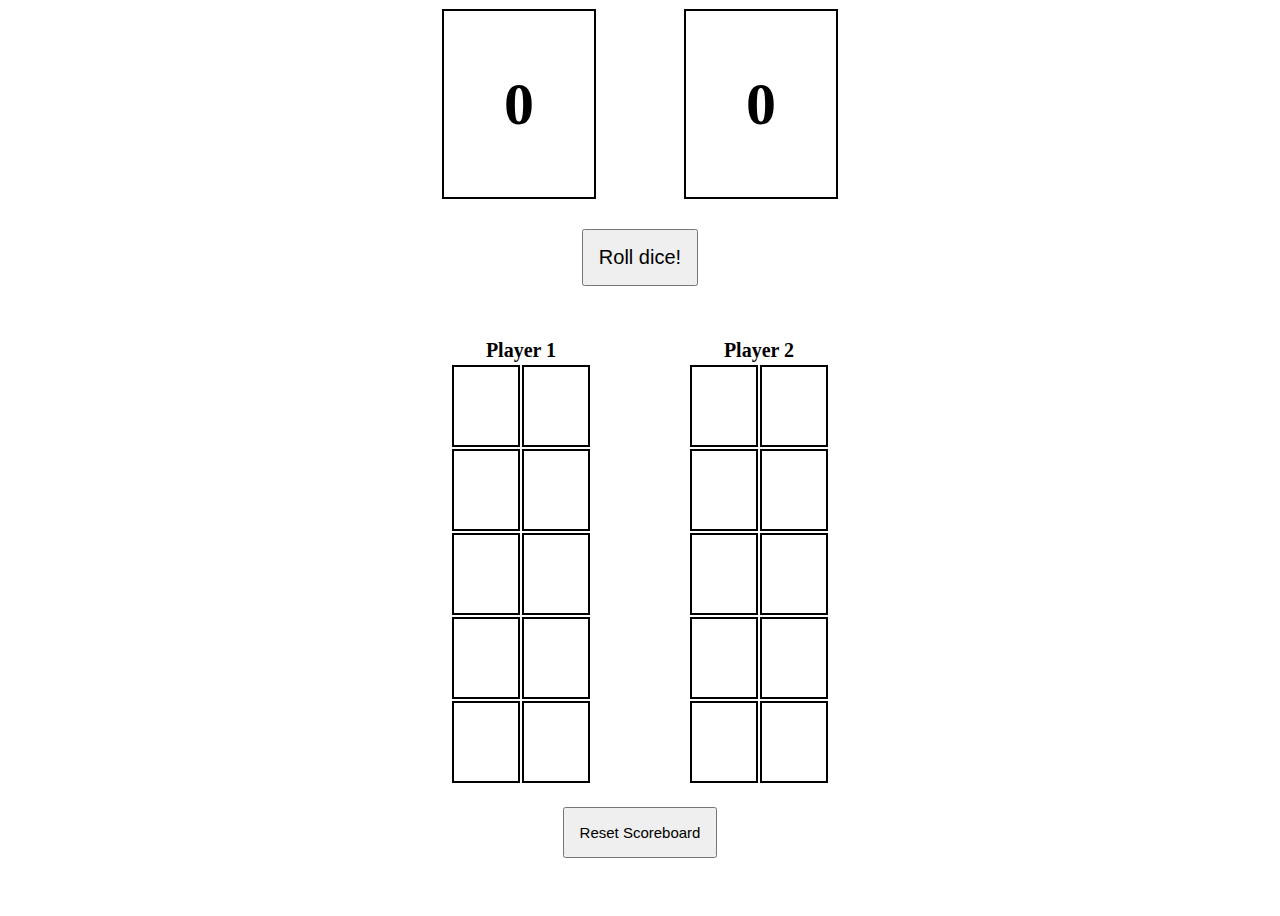
<file: dice.html>
<!DOCTYPE html>
<html>
	<head>
		<script>
			function throwdice(){
				var randomdice1=Math.round(Math.random()*2)+1;
				var randomdice2=Math.round(Math.random()*2);
				document.getElementById("dice1-text").textContent=randomdice1;
				document.getElementById("dice2-text").textContent=randomdice2;
			}
			function setOnClick(table) {
				for (var i = 0; i < table.rows.length; i++) {
					for (var j = 0; j < table.rows[i].cells.length; j++)
						table.rows[i].cells[j].onclick = function () {
						if (this.classList.contains("on")) {
							this.classList.remove("on");
						} else {
							this.classList.add("on");
						}
					};
				}
			}
			function resetScore() {
				var table1 = document.getElementById("scoreboard1");
				var table2 = document.getElementById("scoreboard2");

				for (var i = 0; i < table1.rows.length; i++) {
					for (var j = 0; j < table1.rows[i].cells.length; j++) {
						table1.rows[i].cells[j].classList.remove("on");
					}
				}

				for (var i = 0; i < table2.rows.length; i++) {
					for (var j = 0; j < table2.rows[i].cells.length; j++) {
						table2.rows[i].cells[j].classList.remove("on");
					}
				}
			}
		</script>
		<style>
			.dice {
				border: 2px solid black;
				padding: 60px;
				margin: 10px;
				font-size: 60px;
				font-weight: bold;
			}
			#button {
				padding: 15px;
				font-size: 20px;
			}
			#resetButton {
				padding: 15px;
				font-size: 15px;
			}
			#scoreboard {
				margin-top: 50px;
			}
			.scoreboard {
				display: inline-block;
			}
			.scoreboard td {
				border: 2px solid black;
				padding: 30px;
			}
			.scoreboard th {
				font-size: 20px;
			}
			#scoreboard1 td.on {
				background-color: green;
			}
			#scoreboard2 td.on {
				background-color: blue;
			}
		</style>
	</head>
	<body>
		<center>
			<div id="main" style="margin-top:20px;padding:50px;">
				<div>
					<span id="dice1-text" class="dice">0</span>
					&nbsp;&nbsp;&nbsp;&nbsp;&nbsp;&nbsp;&nbsp;&nbsp;&nbsp;&nbsp;&nbsp;&nbsp;&nbsp;&nbsp;&nbsp;
					<span id="dice2-text" class="dice">0</span>
				</div>
				<br />
				<br />
				<br />
				<br />
				<br />
				<input id="button" type="button" value="Roll dice!" onClick="throwdice()" />
				<br />
				<div id="scoreboard">
					<table id="scoreboard1" class="scoreboard">
						<tr>
							<th colspan="2">Player 1</th>
						</tr>
						<tr>
							<td>&nbsp;</td>
							<td>&nbsp;</td>
						</tr>
						<tr>
							<td>&nbsp;</td>
							<td>&nbsp;</td>
						</tr>
						<tr>
							<td>&nbsp;</td>
							<td>&nbsp;</td>
						</tr>
						<tr>
							<td>&nbsp;</td>
							<td>&nbsp;</td>
						</tr>
						<tr>
							<td>&nbsp;</td>
							<td>&nbsp;</td>
						</tr>
					</table>
					&nbsp;&nbsp;&nbsp;&nbsp;&nbsp;&nbsp;&nbsp;&nbsp;&nbsp;&nbsp;&nbsp;&nbsp;&nbsp;&nbsp;&nbsp;&nbsp;&nbsp;&nbsp;&nbsp;&nbsp;&nbsp;&nbsp;
					<table id="scoreboard2" class="scoreboard">
						<tr>
							<th colspan="2">Player 2</th>
						</tr>
						<tr>
							<td>&nbsp;</td>
							<td>&nbsp;</td>
						</tr>
						<tr>
							<td>&nbsp;</td>
							<td>&nbsp;</td>
						</tr>
						<tr>
							<td>&nbsp;</td>
							<td>&nbsp;</td>
						</tr>
						<tr>
							<td>&nbsp;</td>
							<td>&nbsp;</td>
						</tr>
						<tr>
							<td>&nbsp;</td>
							<td>&nbsp;</td>
						</tr>
					</table>
				</div>
				<br />
				<input id="resetButton" type="button" value="Reset Scoreboard" onClick="resetScore()" />
			</div>
		</center>
		<script>
			setOnClick(document.getElementById("scoreboard1"));
			setOnClick(document.getElementById("scoreboard2"));
		</script>
	</body>
</html>
</file>
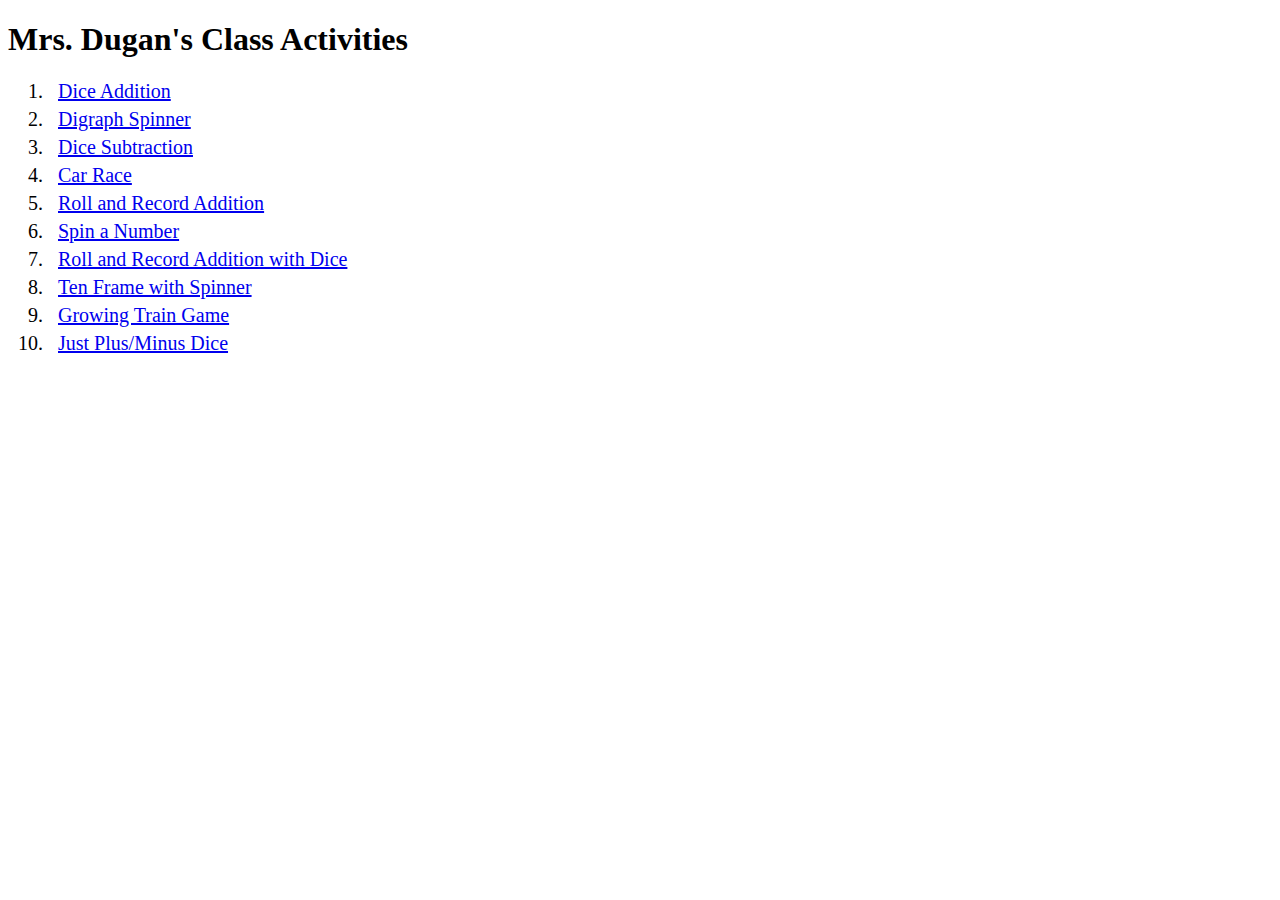
<file: MrsDugan/activities.html>
<!DOCTYPE html>
<html>
	<head>
		<style type="text/css">
			li {
				font-size: 20px;
				margin-bottom: 5px;
				padding-left: 10px;
			}
			a:visited {
				color: blue;
			}
		</style>
	</head>
	<body>
		<h1>Mrs. Dugan's Class Activities</h1>
		<ol>
			<li><a href="DiceAddition.html">Dice Addition</a></li>
			<li><a href="DigraphSpinner.html">Digraph Spinner</a></li>
			<li><a href="DiceSubtraction.html">Dice Subtraction</a></li>
			<li><a href="CarRace.html">Car Race</a></li>
			<li><a href="RollAndRecordAddition.html">Roll and Record Addition</a></li>
			<li><a href="WheelSpinner.html">Spin a Number</a></li>
			<li><a href="RollAndRecordAdditionWithDice.html">Roll and Record Addition with Dice</a></li>
			<li><a href="TenFrameSpinner.html">Ten Frame with Spinner</a></li>
			<li><a href="GrowingTrainGame.html">Growing Train Game</a></li>
			<li><a href="PlusMinusDice.html">Just Plus/Minus Dice</a></li>
		</ol>
	</body>
</html>
</file>
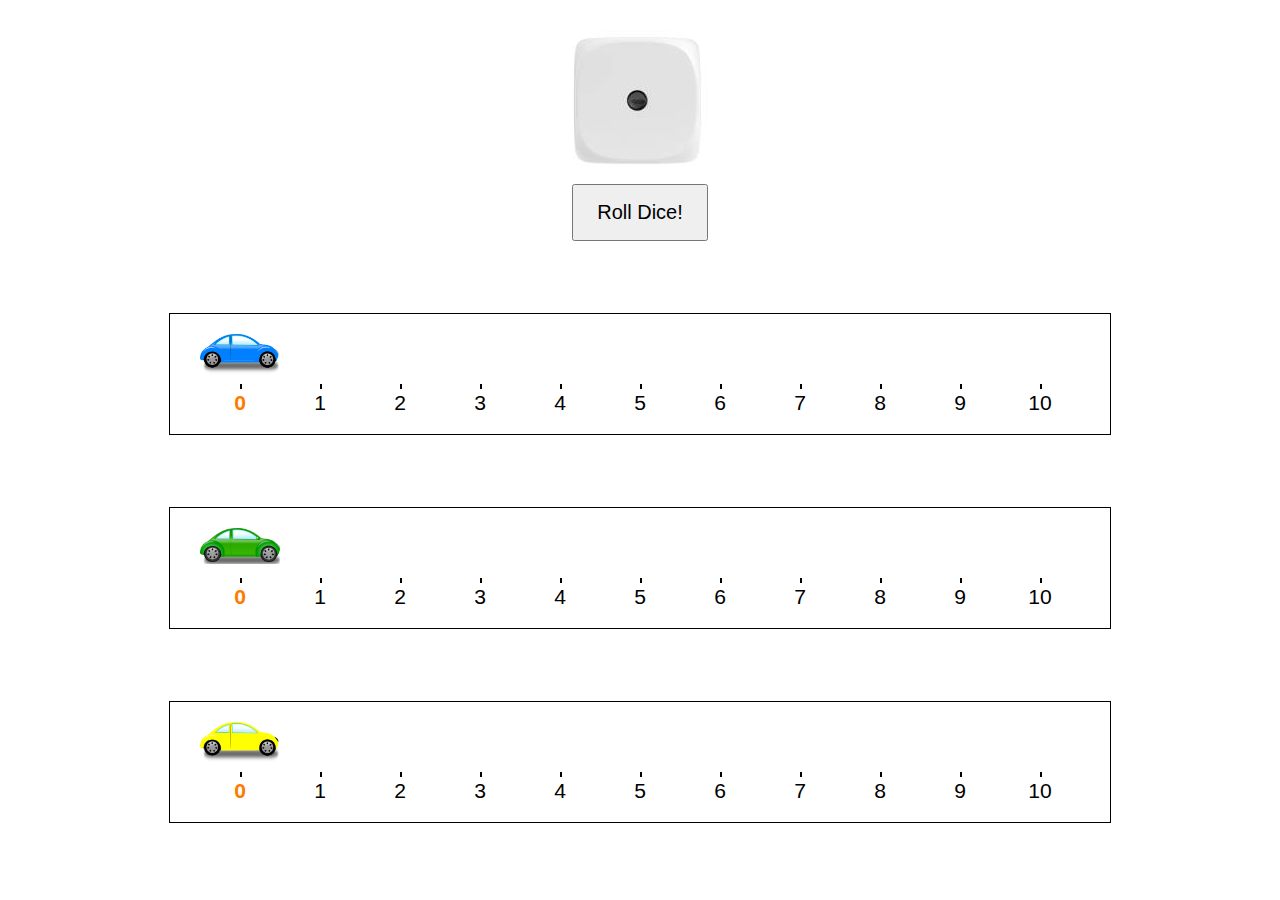
<file: MrsDugan/CarRace.html>
<!DOCTYPE html>
<html>
	<head>
		<script src="../js/jquery-3.5.0.min.js"></script>
		<script src="../js/jquery-ui-1.12.1/jquery-ui.min.js"></script>
		<script src="js/jquery-ui-slider-pips.js"></script>
		<script src="js/jquery-ui-touch-punch.min.js"></script>
		<link rel="stylesheet" href="css/jquery-ui-slider-pips.css" />
		<link rel="stylesheet" href="../js/jquery-ui-themes-1.12.1/themes/flick/jquery-ui.css" />
		<link rel="stylesheet" href="../js/jquery-ui-themes-1.12.1/themes/flick/theme.css" />
		<style>
			#dice1 {
				margin-top: 30px;
			}
			#rollButton {
				padding: 15px;
				font-size: 20px;
				width: 136px;
			}
			.slider {
				position: relative;
				width: 800px;
			}
			.track {
				border: solid black 1px;
				width: 900px;
				height: 80px;
				padding: 20px;
			}
			.ui-slider-handle {
				cursor: move !important;
			}
			#player1 .ui-slider-handle {
				background: url('images/blue-car.png') no-repeat 0px 5px !important;
				height: 50px !important;
				width: 80px !important;
				background-size: contain !important;
				margin-left: -40px !important;
				border: 0 !important;
				outline: 0px solid transparent !important;
			}
			#player2 .ui-slider-handle {
				background: url('images/green-car.png') no-repeat 0px 5px !important;
				height: 80px !important;
				width: 80px !important;
				background-size: contain !important;
				margin-left: -40px !important;
				border: 0 !important;
				outline: 0px solid transparent !important;
			}
			#player3 .ui-slider-handle {
				background: url('images/yellow-car.png') no-repeat 0px 5px !important;
				height: 80px !important;
				width: 80px !important;
				background-size: contain !important;
				margin-left: -40px !important;
				border: 0 !important;
				outline: 0px solid transparent !important;
			}
			.ui-widget-content, .ui-state-focus {
				border: 0 !important;
			}
			.ui-slider-pips .ui-slider-pip {
				top: 50px;
				font-size: 1.2em !important;
				color: black !important;
				line-height: 1.3em !important;
			}
			.ui-slider-pips .ui-slider-pip-first {
				top: 50px;
			}
			.ui-slider-pips [class*=ui-slider-pip-initial] {
				color: black;
				font-weight: normal;
			}
			.ui-slider-pips [class*=ui-slider-pip-selected] {
				color: #FF7A00 !important;
				font-weight: bold !important;
			}
			.ui-slider-pips .ui-slider-line {
				background: black;
				height: 5px;
				width: 2px;
				left: 49%;
			}
			.dice {
				width: 136px;
				height: 136px;
			}
			.spinning {
				filter: blur(5px);
				-webkit-filter: blur(5px);
			}
			.dice-1 {
				background: url('images/dice-background.jpg') no-repeat -48px -40px;
				width: 136px;
				height: 136px;
			}
			.dice-2 {
				background: url('images/dice-background.jpg') no-repeat -240px -40px;
				width: 136px;
				height: 136px;
			}
			.dice-3 {
				background: url('images/dice-background.jpg') no-repeat -432px -40px;
				width: 136px;
				height: 136px;
			}
			.dice-4 {
				background: url('images/dice-background.jpg') no-repeat -48px -232px;
				width: 136px;
				height: 136px;
			}
			.dice-5 {
				background: url('images/dice-background.jpg') no-repeat -240px -232px; 
				width: 136px;
				height: 136px;
			}
			.dice-6 {
				background: url('images/dice-background.jpg') no-repeat -432px -232px; 
				width: 136px;
				height: 136px;
			}
		</style>
	</head>
	<body>
		<center>
			<div id="dice1" class="dice dice-1">&nbsp;</div>
			<br />
			<button id="rollButton">Roll Dice!</button>
			<br />
			<br />
			<br />
			<br />
			<br />
			<div class="track">
				<div id="player1" class="slider"></div>
			</div>
			<br />
			<br />
			<br />
			<br />
			<div class="track">
				<div id="player2" class="slider"></div>
			</div>
			<br />
			<br />
			<br />
			<br />
			<div class="track">
				<div id="player3" class="slider"></div>
			</div>
		</center>



		<script>
			var rolling = false;

			function rollDice($dice) {
				var roll = Math.floor(Math.random()*6) + 1;			
				$dice.removeClass('dice-1 dice-2 dice-3 dice-4 dice-5 dice-6');
				$dice.addClass('dice-' + roll);
			}

			$('#rollButton').click(function() {
				if (rolling) {
					return;
				}

				rolling = true;
				var numRolls = Math.floor(Math.random()*5) + 1 + 5;			
				var counter = 0;
				$dice = $('#dice1');

				$dice.addClass('spinning');

				// fade it or something
				var interval = setInterval(function() {
					counter++;
					rollDice($dice);	
					if(counter == numRolls) {
						clearInterval(interval);
						$dice.removeClass('spinning');
						rolling = false;
					}
				}, 300);
			});

			//$('.slider').append('<div class="handle" class="ui-slider-handle"></div>');

			$('.slider').slider({
				max: 10
			}).slider('pips', {
				rest: 'label',
			});
		</script>
	</body>
</html>
</file>
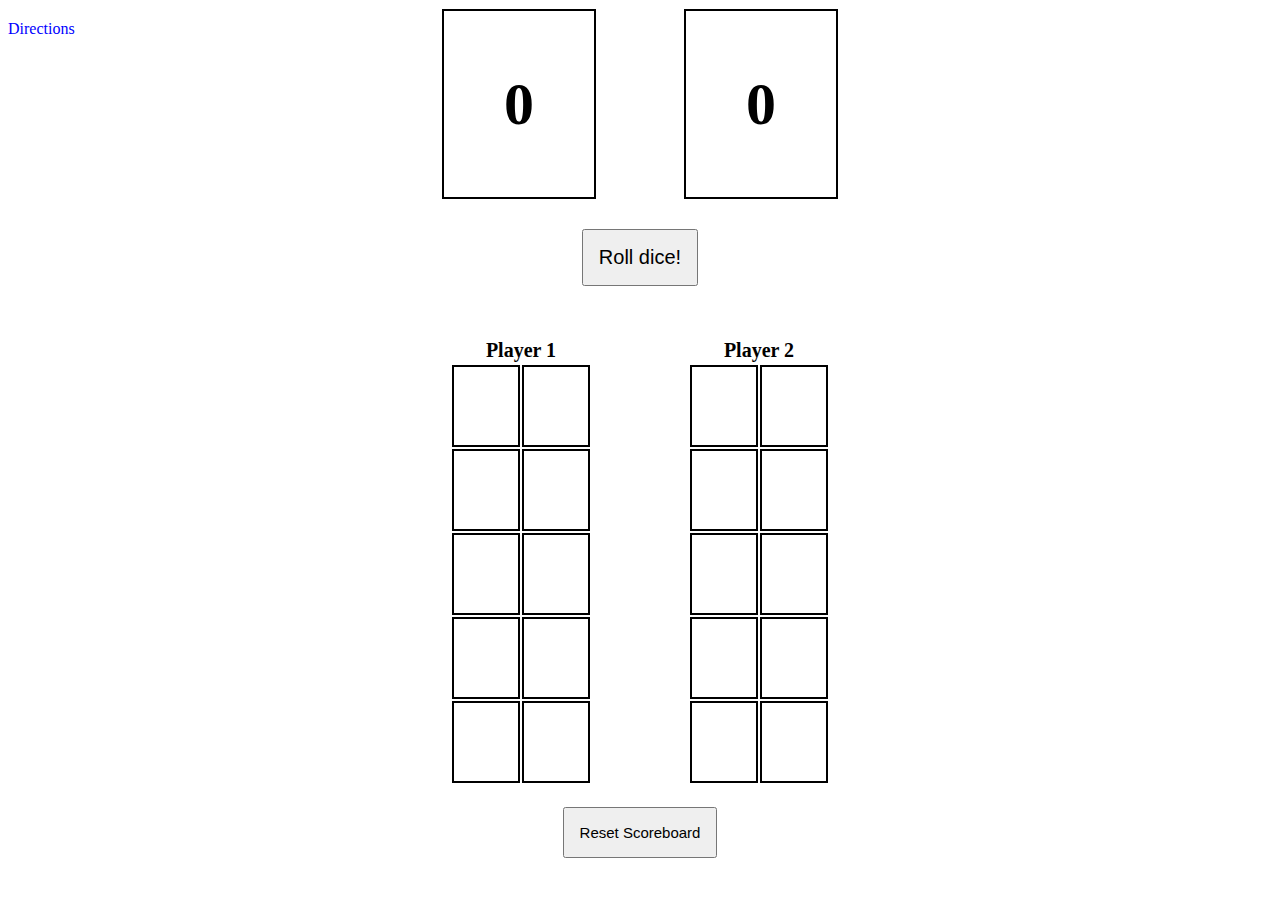
<file: MrsDugan/DiceAddition.html>
<!DOCTYPE html>
<html>
	<head>
        <script src="../js/jquery-3.5.0.min.js"></script>
        <script src="../js/jquery-ui-1.12.1/jquery-ui.min.js"></script>
        <link rel="stylesheet" href="../js/jquery-ui-themes-1.12.1/jquery-ui.min.css">
		<script>
			function throwdice(){
				var randomdice1=Math.round(Math.random()*2)+1;
				var randomdice2=Math.round(Math.random()*2);
				document.getElementById("dice1-text").textContent=randomdice1;
				document.getElementById("dice2-text").textContent=randomdice2;
			}
			function setOnClick(table) {
				for (var i = 0; i < table.rows.length; i++) {
					for (var j = 0; j < table.rows[i].cells.length; j++)
						table.rows[i].cells[j].onclick = function () {
						if (this.classList.contains("on")) {
							this.classList.remove("on");
						} else {
							this.classList.add("on");
						}
					};
				}
			}
			function resetScore() {
				var table1 = document.getElementById("scoreboard1");
				var table2 = document.getElementById("scoreboard2");

				for (var i = 0; i < table1.rows.length; i++) {
					for (var j = 0; j < table1.rows[i].cells.length; j++) {
						table1.rows[i].cells[j].classList.remove("on");
					}
				}

				for (var i = 0; i < table2.rows.length; i++) {
					for (var j = 0; j < table2.rows[i].cells.length; j++) {
						table2.rows[i].cells[j].classList.remove("on");
					}
				}
			}
		</script>
		<style>
			.dice {
				border: 2px solid black;
				padding: 60px;
				margin: 10px;
				font-size: 60px;
				font-weight: bold;
			}
			#button {
				padding: 15px;
				font-size: 20px;
			}
			#resetButton {
				padding: 15px;
				font-size: 15px;
			}
			#scoreboard {
				margin-top: 50px;
			}
			.scoreboard {
				display: inline-block;
			}
			.scoreboard td {
				border: 2px solid black;
				padding: 30px;
			}
			.scoreboard th {
				font-size: 20px;
			}
			#scoreboard1 td.on {
				background-color: green;
			}
			#scoreboard2 td.on {
				background-color: blue;
			}
            #directions {
                position: absolute;
                top: 10;
                left: 10;
            }
            #directions, #directions:visited {
                color: blue;
            }
            #directions:hover {
                text-decoration: underline;
                cursor: pointer;
            }
		</style>
	</head>
	<body>
        <a id="directions">Directions</a>
        <div id="instructions" title="Instructions">
            <ol>
                <li>Player 1 clicks the button to roll the dice.</li>
                <li>Add the 2 numbers and click that many squares to add it to the ten frame.</li>
                <li>Player 2 repeats steps 1 and 2.</li>
                <li>Keep rolling until one person fills their 10-frame. <b>You must fill it exactly.</b> First to fill their ten-frame wins!</li>
                <li>Click reset scoreboard and play again!</li>
            </ol>
        </div>
		<center>
			<div id="main" style="margin-top:20px;padding:50px;">
				<div>
					<span id="dice1-text" class="dice">0</span>
					&nbsp;&nbsp;&nbsp;&nbsp;&nbsp;&nbsp;&nbsp;&nbsp;&nbsp;&nbsp;&nbsp;&nbsp;&nbsp;&nbsp;&nbsp;
					<span id="dice2-text" class="dice">0</span>
				</div>
				<br />
				<br />
				<br />
				<br />
				<br />
				<input id="button" type="button" value="Roll dice!" onClick="throwdice()" />
				<br />
				<div id="scoreboard">
					<table id="scoreboard1" class="scoreboard">
						<tr>
							<th colspan="2">Player 1</th>
						</tr>
						<tr>
							<td>&nbsp;</td>
							<td>&nbsp;</td>
						</tr>
						<tr>
							<td>&nbsp;</td>
							<td>&nbsp;</td>
						</tr>
						<tr>
							<td>&nbsp;</td>
							<td>&nbsp;</td>
						</tr>
						<tr>
							<td>&nbsp;</td>
							<td>&nbsp;</td>
						</tr>
						<tr>
							<td>&nbsp;</td>
							<td>&nbsp;</td>
						</tr>
					</table>
					&nbsp;&nbsp;&nbsp;&nbsp;&nbsp;&nbsp;&nbsp;&nbsp;&nbsp;&nbsp;&nbsp;&nbsp;&nbsp;&nbsp;&nbsp;&nbsp;&nbsp;&nbsp;&nbsp;&nbsp;&nbsp;&nbsp;
					<table id="scoreboard2" class="scoreboard">
						<tr>
							<th colspan="2">Player 2</th>
						</tr>
						<tr>
							<td>&nbsp;</td>
							<td>&nbsp;</td>
						</tr>
						<tr>
							<td>&nbsp;</td>
							<td>&nbsp;</td>
						</tr>
						<tr>
							<td>&nbsp;</td>
							<td>&nbsp;</td>
						</tr>
						<tr>
							<td>&nbsp;</td>
							<td>&nbsp;</td>
						</tr>
						<tr>
							<td>&nbsp;</td>
							<td>&nbsp;</td>
						</tr>
					</table>
				</div>
				<br />
				<input id="resetButton" type="button" value="Reset Scoreboard" onClick="resetScore()" />
			</div>
		</center>
		<script>
            $('#instructions').dialog({
                autoOpen: false,
                modal: true,
                open: function(event, ui) {
                    $('.ui-widget-overlay').css({ opacity: '.8' });
                }
            });
            $( "#directions" ).on( "click", function() {
              $( "#instructions" ).dialog( "open" );
            });
			setOnClick(document.getElementById("scoreboard1"));
			setOnClick(document.getElementById("scoreboard2"));
            $('#instructions').dialog();
		</script>
	</body>
</html>
</file>
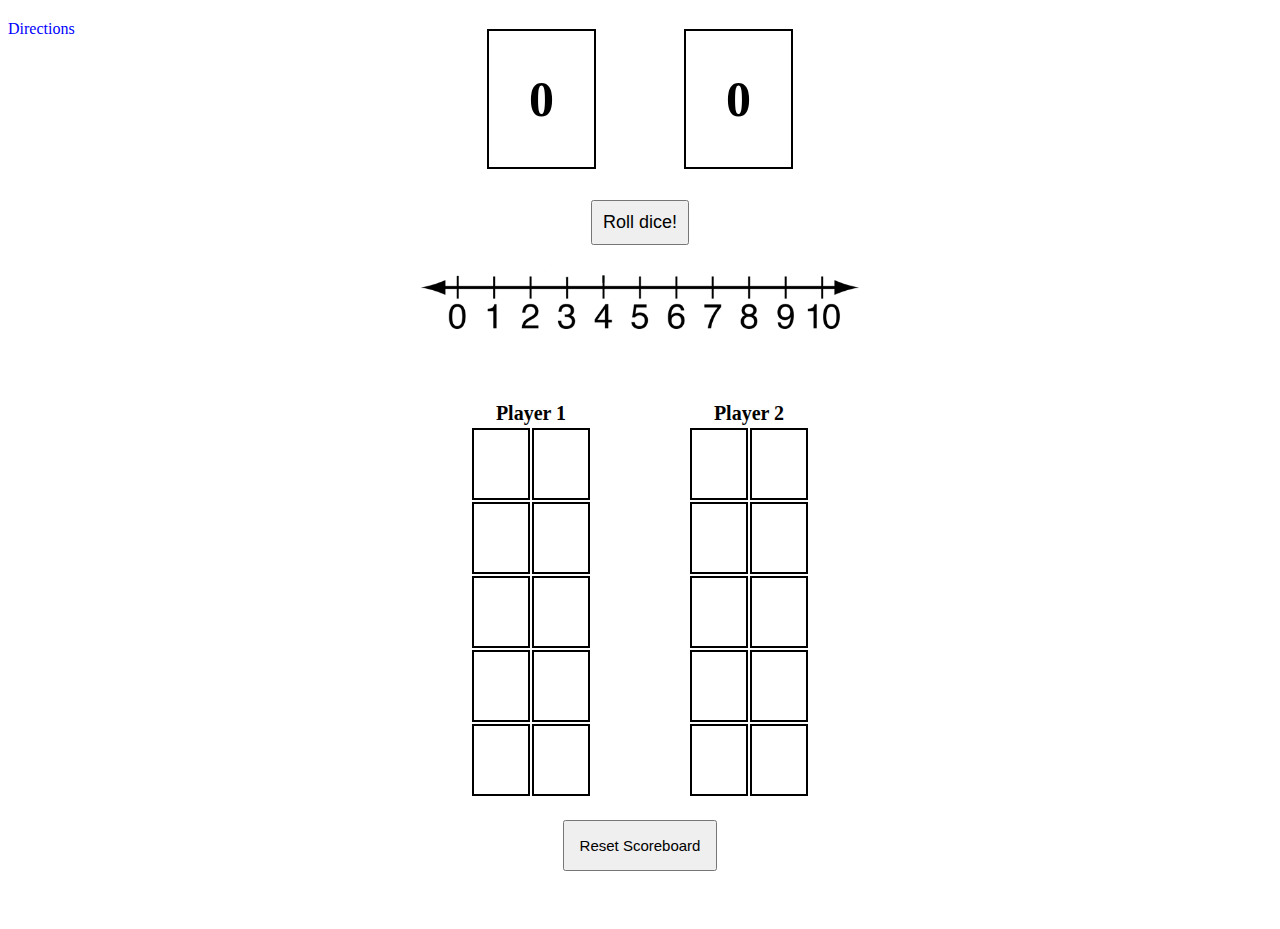
<file: MrsDugan/DiceSubtraction.html>
<!DOCTYPE html>
<html>
	<head>
    <script src="../js/jquery-3.5.0.min.js"></script>
    <script src="../js/jquery-ui-1.12.1/jquery-ui.min.js"></script>
    <link rel="stylesheet" href="../js/jquery-ui-themes-1.12.1/jquery-ui.min.css">
		<script>
			function throwdice(){
				var randomdice1=Math.round(Math.random()*6);
				var randomdice2=Math.round(Math.random()*6);

				$('.diceValue').fadeOut({
					duration: 500,
					complete: function() {
						document.getElementById("dice1-text").textContent=randomdice1;
						document.getElementById("dice2-text").textContent=randomdice2;
						$('.diceValue').fadeIn({
							duration: 500	
						});
					}
				});
			}
			function setClickHandler(table) {
				for (var i = 0; i < table.rows.length; i++) {
					for (var j = 0; j < table.rows[i].cells.length; j++)
						table.rows[i].cells[j].onclick = function () {
						if (this.classList.contains("on")) {
							this.classList.remove("on");
						} else {
							this.classList.add("on");
						}
					};
				}
			}
			function resetScore() {
				var table1 = document.getElementById("scoreboard1");
				var table2 = document.getElementById("scoreboard2");

				for (var i = 0; i < table1.rows.length; i++) {
					for (var j = 0; j < table1.rows[i].cells.length; j++) {
						table1.rows[i].cells[j].classList.remove("on");
					}
				}

				for (var i = 0; i < table2.rows.length; i++) {
					for (var j = 0; j < table2.rows[i].cells.length; j++) {
						table2.rows[i].cells[j].classList.remove("on");
					}
				}
			}
		</script>
		<style>
			.dice {
				border: 2px solid black;
				padding: 40px;
				margin: 10px;
				font-size: 50px;
				font-weight: bold;
			}
			#button {
				padding: 10px;
				font-size: 18px;
			}
			#resetButton {
				padding: 15px;
				font-size: 15px;
			}
			#scoreboard {
				margin-top: 50px;
			}
			.scoreboard {
				display: inline-block;
			}
			.scoreboard td {
				border: 2px solid black;
				padding: 25px;
			}
			.scoreboard th {
				font-size: 20px;
			}
			#scoreboard1 td.on {
				background-color: green;
			}
			#scoreboard2 td.on {
				background-color: blue;
			}
            #directions {
                position: absolute;
                top: 10;
                left: 10;
            }
            #directions, #directions:visited {
                color: blue;
            }
            #directions:hover {
                text-decoration: underline;
                cursor: pointer;
            }
		</style>
	</head>
	<body>
      <a id="directions">Directions</a>
      <div id="instructions" title="Instructions">
          <ol>
            <li>Player 1 rolls the dice and subtracts the numbers (remember the larger number always goes first). Write the number sentence on your whiteboard.</li>
            <li>Then player 2 rolls and does the same thing.</li>
            <li>The player with the bigger difference wins the round and marks a space on the ten frame.</li>
            <li>Play until someone fills their ten frame. Then you can reset and play again!</li>
          </ol>
      </div>
		<center>
			<div id="main" style="margin-top:20px;padding:50px;">
				<div>
					<span  class="dice"><span id="dice1-text" class="diceValue">0</span></span>
					&nbsp;&nbsp;&nbsp;&nbsp;&nbsp;&nbsp;&nbsp;&nbsp;&nbsp;&nbsp;&nbsp;&nbsp;&nbsp;&nbsp;&nbsp;
					<span class="dice"><span id="dice2-text" class="diceValue">0</span></span>
				</div>
				<br />
				<br />
				<br />
				<br />
				<input id="button" type="button" value="Roll dice!" onClick="throwdice()" />
				<br />
				<img src="images/numberLine.gif" height="100px"/>
				<div id="scoreboard">
					<table id="scoreboard1" class="scoreboard">
						<tr>
							<th colspan="2">Player 1</th>
						</tr>
						<tr>
							<td>&nbsp;</td>
							<td>&nbsp;</td>
						</tr>
						<tr>
							<td>&nbsp;</td>
							<td>&nbsp;</td>
						</tr>
						<tr>
							<td>&nbsp;</td>
							<td>&nbsp;</td>
						</tr>
						<tr>
							<td>&nbsp;</td>
							<td>&nbsp;</td>
						</tr>
						<tr>
							<td>&nbsp;</td>
							<td>&nbsp;</td>
						</tr>
					</table>
					&nbsp;&nbsp;&nbsp;&nbsp;&nbsp;&nbsp;&nbsp;&nbsp;&nbsp;&nbsp;&nbsp;&nbsp;&nbsp;&nbsp;&nbsp;&nbsp;&nbsp;&nbsp;&nbsp;&nbsp;&nbsp;&nbsp;
					<table id="scoreboard2" class="scoreboard">
						<tr>
							<th colspan="2">Player 2</th>
						</tr>
						<tr>
							<td>&nbsp;</td>
							<td>&nbsp;</td>
						</tr>
						<tr>
							<td>&nbsp;</td>
							<td>&nbsp;</td>
						</tr>
						<tr>
							<td>&nbsp;</td>
							<td>&nbsp;</td>
						</tr>
						<tr>
							<td>&nbsp;</td>
							<td>&nbsp;</td>
						</tr>
						<tr>
							<td>&nbsp;</td>
							<td>&nbsp;</td>
						</tr>
					</table>
				</div>
				<br />
				<input id="resetButton" type="button" value="Reset Scoreboard" onClick="resetScore()" />
			</div>
		</center>
		<script>
			setClickHandler(document.getElementById("scoreboard1"));
			setClickHandler(document.getElementById("scoreboard2"));
		</script>
    <script>
      $('#instructions').dialog({
          autoOpen: false,
          modal: true,
          open: function(event, ui) {
              $('.ui-widget-overlay').css({ opacity: '.8' });
          }
      });
      $( "#directions" ).on( "click", function() {
        $( "#instructions" ).dialog( "open" );
      });
      $('#instructions').dialog();
    </script>
	</body>
</html>
</file>
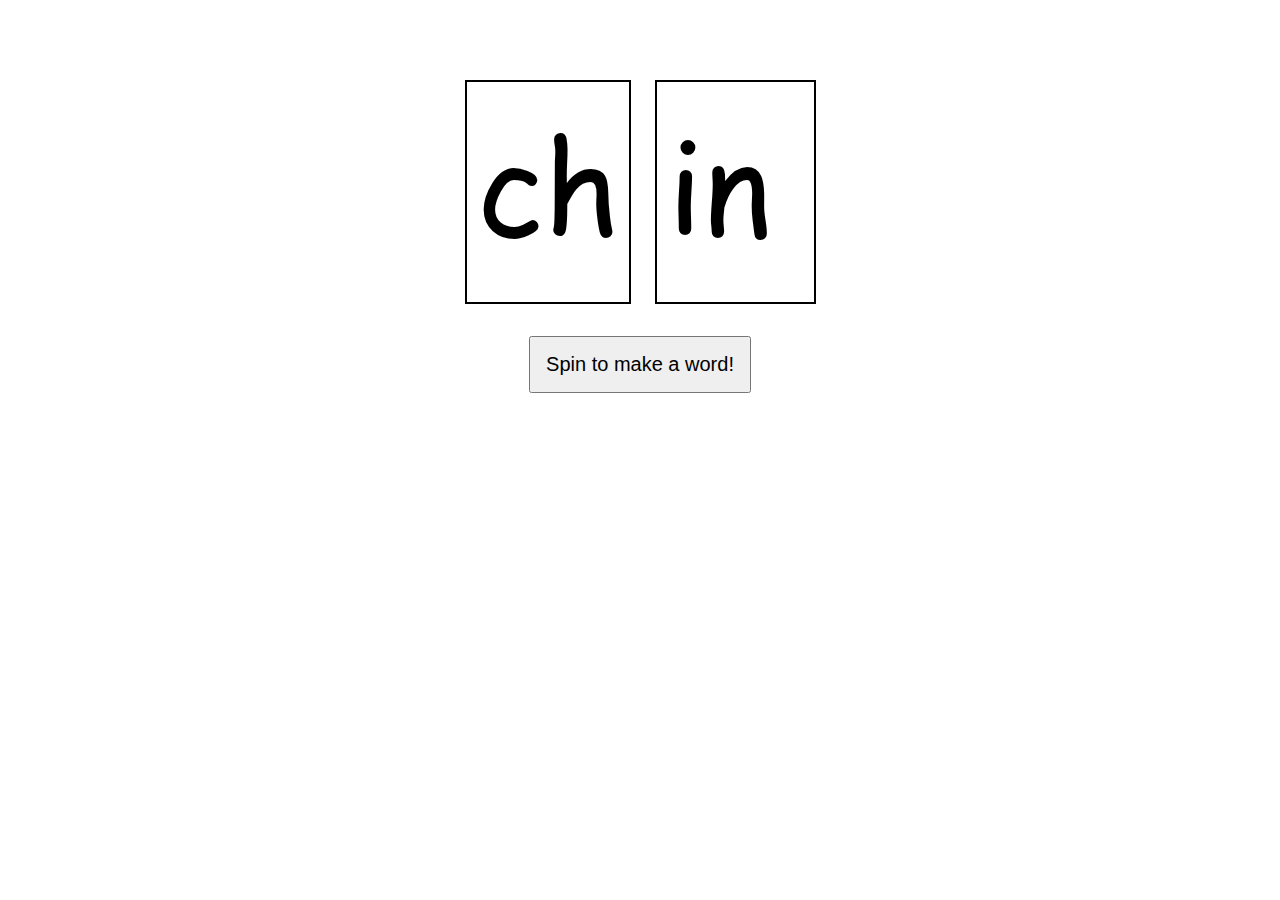
<file: MrsDugan/DigraphSpinner.html>
<!DOCTYPE html>
<html>
	<head>
		<script src="js/slotmachine.min.js"></script>
		<script>
		</script>
		<style>
			@font-face {
				font-family: 'Comic Sans MS';
				src: url("fonts/COMIC.TTF");
			}

			.spinner {
				border: 2px solid black;
				height: 200px;
				overflow: hidden;
				display: inline-block;
				margin: 10px;
				padding: 10px;
			}

			.spinner div {
				height: 200px;
				font-size: 130px;
				font-family: "Comic Sans MS";
				text-align: left;
			}

			#button {
				padding: 15px;
				font-size: 20px;
			}
		</style>
	</head>
	<body>
		<center>
			<div id="main" style="margin-top:20px;padding:50px;">
				<div id="spinner1" class="spinner">
					<div>ch</div>
					<div>sh</div>
					<div>th</div>
					<div>ch</div>
					<div>sh</div>
					<div>th</div>
				</div>
				<div id="spinner2" class="spinner">
					<div>in</div>
					<div>ip</div>
					<div>ot</div>
					<div>ap</div>
					<div>in</div>
					<div>ip</div>
					<div>ot</div>
					<div>ap</div>
				</div>
				<br />
				<br />
				<input id="button" type="button" value="Spin to make a word!" onClick="spin()" />
			</div>
		</center>
		<script>
			const numSpins = 8;
			const spinner1 = document.getElementById('spinner1');
			const spinner2 = document.getElementById('spinner2');

			var options1 = {
				delay: 400,
				randomize() {
					return Math.ceil(Math.random() * 8);
				}
			};

			var options2 = {
				delay: 400,
				randomize() {
					return Math.ceil(Math.random() * 8);
				}
			};

			const spinner1Machine = new  SlotMachine(spinner1, options1);
			const spinner2Machine = new  SlotMachine(spinner2, options2);

			function spin() {
				spinner1Machine.shuffle();
				spinner2Machine.shuffle();
			}
		</script>
	</body>
</html>
</file>
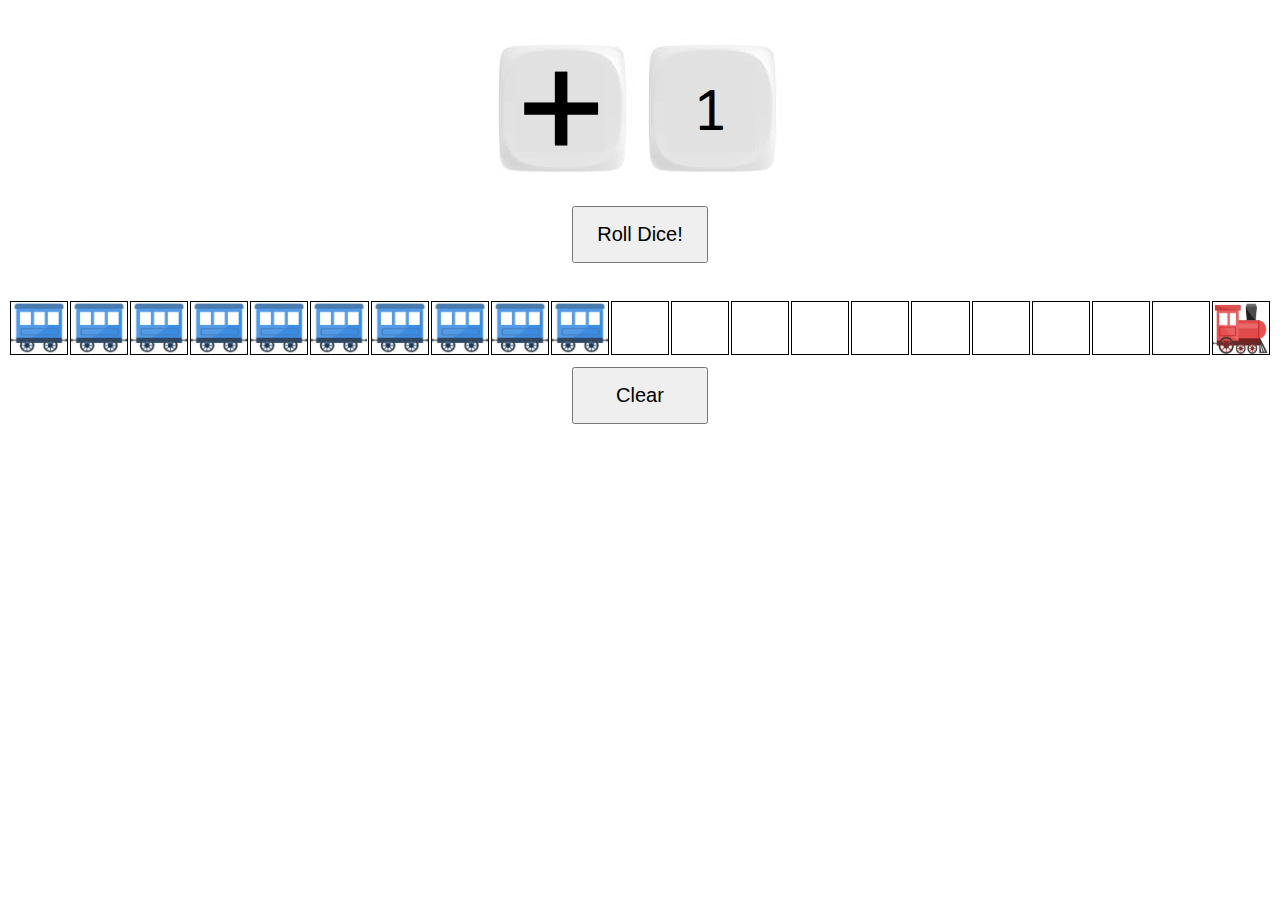
<file: MrsDugan/GrowingTrainGame.html>
<!DOCTYPE html>
<html>
	<head>
		<script src="../js/jquery-3.5.0.min.js"></script>
		<style>
			#rollButton {
				margin-top: 10px;
				padding: 15px;
				font-size: 20px;
				width: 136px;
			}
			#clearButton {
				margin-top: 10px;
				padding: 15px;
				font-size: 20px;
				width: 136px;
			}
			.dice {
				display: inline-block;
				margin-top: 30px;
				width: 136px;
				height: 136px;
			}
			#dice1 {
				margin-right: 10px;
			}
			#dice12{
				margin-left: 10px;
			}
			.spinning {
				filter: blur(5px);
				-webkit-filter: blur(5px);
			}
			#dice1.dice-1 {
				background: url('images/dice-background-plusminus.jpg') no-repeat -48px -40px;
				width: 136px;
				height: 136px;
			}
			#dice1.dice-2 {
				background: url('images/dice-background-plusminus.jpg') no-repeat -48px -40px;
				width: 136px;
				height: 136px;
			}
			#dice1.dice-3 {
				background: url('images/dice-background-plusminus.jpg') no-repeat -48px -40px;
				width: 136px;
				height: 136px;
			}
			#dice1.dice-4 {
				background: url('images/dice-background-plusminus.jpg') no-repeat -240px -40px;
				width: 136px;
				height: 136px;
			}
			#dice1.dice-5 {
				background: url('images/dice-background-plusminus.jpg') no-repeat -48px -40px;
				width: 136px;
				height: 136px;
			}
			#dice1.dice-6 {
				background: url('images/dice-background-plusminus.jpg') no-repeat -240px -40px;
				width: 136px;
				height: 136px;
			}
			#dice2.dice-1 {
				background: url('images/dice-background-numbers.jpg') no-repeat -48px -40px;
				width: 136px;
				height: 136px;
			}
			#dice2.dice-2 {
				background: url('images/dice-background-numbers.jpg') no-repeat -240px -40px;
				width: 136px;
				height: 136px;
			}
			#dice2.dice-3 {
				background: url('images/dice-background-numbers.jpg') no-repeat -432px -40px;
				width: 136px;
				height: 136px;
			}
			#dice2.dice-4 {
				background: url('images/dice-background-numbers.jpg') no-repeat -48px -40px;
				width: 136px;
				height: 136px;
			}
			#dice2.dice-5 {
				background: url('images/dice-background-numbers.jpg') no-repeat -240px -40px;
				width: 136px;
				height: 136px;
			}
			#dice2.dice-6 {
				background: url('images/dice-background-numbers.jpg') no-repeat -432px -40px;
				width: 136px;
				height: 136px;
			}

			.scorecard td {
				width: 100px;
				height: 50px;
				border: solid black 1px;
			}
            .scorecard td#engine {
                background: url('images/front.png') no-repeat;
                background-size: 100% 100%;
            }
			.scorecard .header td {
				font-weight: bold;
				font-size: 40px;
				text-align: center;
			}
			.scorecard .selectable .selected {
                background: url('images/train-car.png') no-repeat;
                background-size: 100% 100%;
			}
		</style>
	</head>
	<body>
		<center>
			<div>
				<div id="dice1" class="dice dice-1"></div>
				<div id="dice2" class="dice dice-1"></div>
			</div>
			<br />
			<button id="rollButton">Roll Dice!</button>
			<br />
			<br />
			<br />
            <div class="trainContainer">
			<table class="scorecard">
				<tr class="selectable">
					<td></td>
					<td></td>
					<td></td>
					<td></td>
					<td></td>
					<td></td>
					<td></td>
					<td></td>
					<td></td>
					<td></td>
					<td></td>
					<td></td>
					<td></td>
					<td></td>
					<td></td>
					<td></td>
					<td></td>
					<td></td>
					<td></td>
					<td></td>
                    <td id="engine" class="unselectable"></td>
				</tr>
			</table>
			<button id="clearButton">Clear</button>
		</center>

		<script>
			var rolling = false;
            var defaultCars = 10;
            
            function makeTrainLeave() {
                let id = setInterval(animateTrack, 200);

                function animateTrack() {
                    var numSelected = $('.selectable .selected').length;
                    if (numSelected == 0) {
                        clearInterval(id);
                        $('.selectable td:last').addClass('unselectable').attr('id', 'engine');
                        clearTrack();
                        setClickAction();
                    } else {
                        $('.selectable td:last').remove();
                        $('.selectable').prepend('<td></td>');
                    }
                }
            }


            function clearTrack() {
				$('.selected').removeClass('selected');
                $('.selectable td').each(function(i) {
                    if(i < defaultCars) {
                        $(this).addClass('selected');
                    }
                });
            }

			function rollDice($dice) {
				const roll = Math.floor(Math.random()*6) + 1;			
				$dice.removeClass('dice-1 dice-2 dice-3 dice-4 dice-5 dice-6');
				$dice.addClass('dice-' + roll);
			}


			$('#rollButton').click(function() {
				if (rolling) {
					return;
				}

				rolling = true;

				$('.dice').each(function() {
					const numRolls = Math.floor(Math.random()*5) + 1 + 5;			
					let counter = 0;
				
					const $dice = $(this);
					$dice.addClass('spinning');

					// There's a race condition here, but :thisisfine:
					const interval = setInterval(function() {
						counter++;
						rollDice($dice);	
						if(counter == numRolls) {
							clearInterval(interval);
							$dice.removeClass('spinning');
							rolling = false; 
						}
					}, 300);
				});
			});

            function setClickAction() {
                $('.selectable td').not('.unselectable').click(function() {
                    const $cell = $(this);
                    if ($cell.hasClass('selected')) {
                        $cell.removeClass('selected');
                    } else {
                        $cell.addClass('selected');
                    }

                    var numSelected = $('.selected').length;
                    var totalCars = $('.selectable td').not('.unselectable').length;
                    console.log(numSelected + '/' + totalCars);
                    if (numSelected == totalCars) {
                      const audio = new Audio("audio/train-whistle.wav");
                      audio.play();
                      setTimeout(makeTrainLeave, 500);
                    }
                });
            }

            clearTrack();
            setClickAction();

			$('#clearButton').click(function() {
                clearTrack();
			});
		</script>
	</body>
</html>
</file>
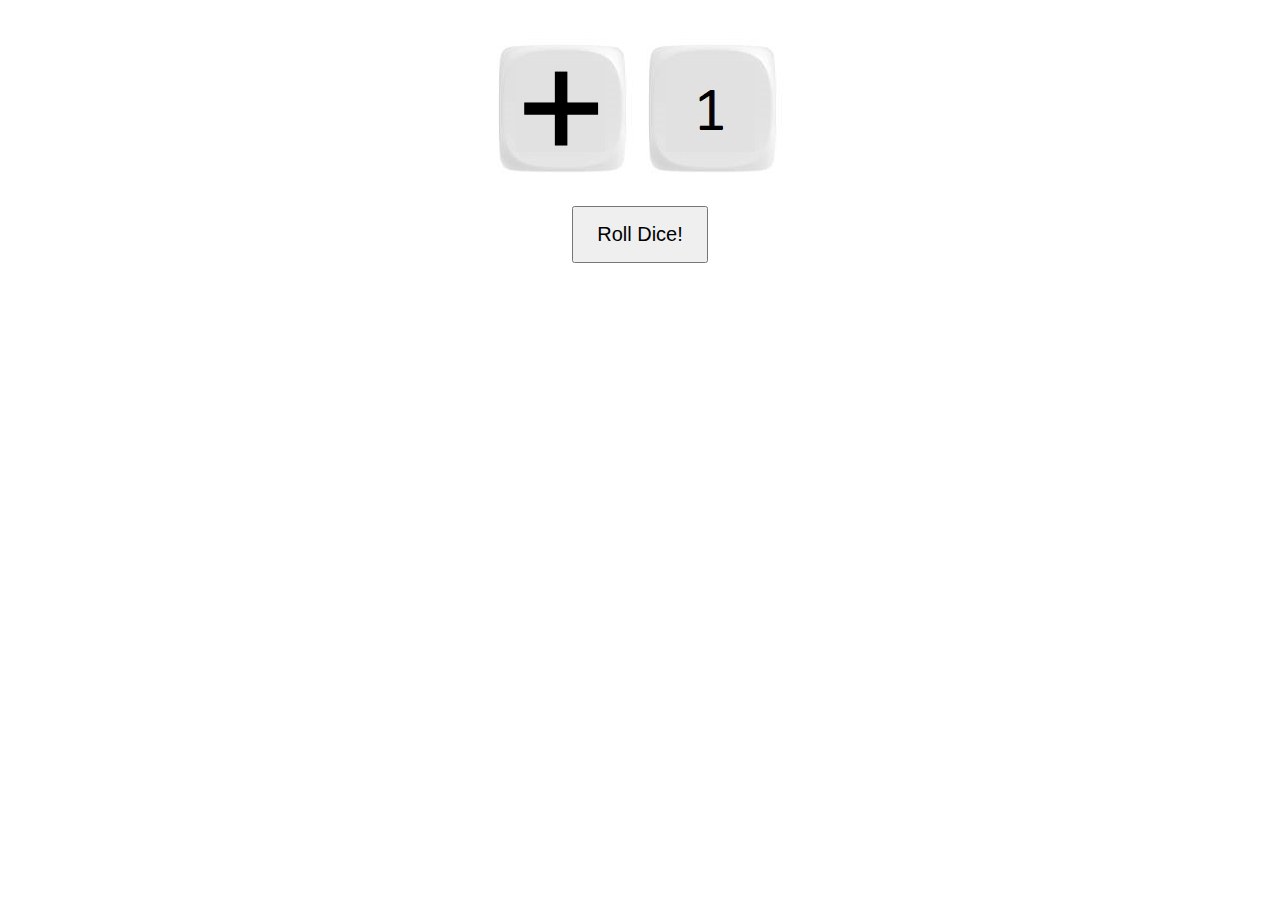
<file: MrsDugan/PlusMinusDice.html>
<!DOCTYPE html>
<html>
	<head>
		<script src="../js/jquery-3.5.0.min.js"></script>
		<style>
			#rollButton {
				margin-top: 10px;
				padding: 15px;
				font-size: 20px;
				width: 136px;
			}
			#clearButton {
				margin-top: 10px;
				padding: 15px;
				font-size: 20px;
				width: 136px;
			}
			.dice {
				display: inline-block;
				margin-top: 30px;
				width: 136px;
				height: 136px;
			}
			#dice1 {
				margin-right: 10px;
			}
			#dice12{
				margin-left: 10px;
			}
			.spinning {
				filter: blur(5px);
				-webkit-filter: blur(5px);
			}
			#dice1.dice-1 {
				background: url('images/dice-background-plusminus.jpg') no-repeat -48px -40px;
				width: 136px;
				height: 136px;
			}
			#dice1.dice-2 {
				background: url('images/dice-background-plusminus.jpg') no-repeat -240px -40px;
				width: 136px;
				height: 136px;
			}
			#dice1.dice-3 {
				background: url('images/dice-background-plusminus.jpg') no-repeat -48px -40px;
				width: 136px;
				height: 136px;
			}
			#dice1.dice-4 {
				background: url('images/dice-background-plusminus.jpg') no-repeat -240px -40px;
				width: 136px;
				height: 136px;
			}
			#dice1.dice-5 {
				background: url('images/dice-background-plusminus.jpg') no-repeat -48px -40px;
				width: 136px;
				height: 136px;
			}
			#dice1.dice-6 {
				background: url('images/dice-background-plusminus.jpg') no-repeat -240px -40px;
				width: 136px;
				height: 136px;
			}
			#dice2.dice-1 {
				background: url('images/dice-background-numbers.jpg') no-repeat -48px -40px;
				width: 136px;
				height: 136px;
			}
			#dice2.dice-2 {
				background: url('images/dice-background-numbers.jpg') no-repeat -240px -40px;
				width: 136px;
				height: 136px;
			}
			#dice2.dice-3 {
				background: url('images/dice-background-numbers.jpg') no-repeat -432px -40px;
				width: 136px;
				height: 136px;
			}
			#dice2.dice-4 {
				background: url('images/dice-background-numbers.jpg') no-repeat -48px -40px;
				width: 136px;
				height: 136px;
			}
			#dice2.dice-5 {
				background: url('images/dice-background-numbers.jpg') no-repeat -240px -40px;
				width: 136px;
				height: 136px;
			}
			#dice2.dice-6 {
				background: url('images/dice-background-numbers.jpg') no-repeat -432px -40px;
				width: 136px;
				height: 136px;
			}

			.scorecard td {
				width: 100px;
				height: 50px;
				border: solid black 1px;
			}
            .scorecard td#engine {
                background: url('images/front.png') no-repeat;
                background-size: 100% 100%;
            }
			.scorecard .header td {
				font-weight: bold;
				font-size: 40px;
				text-align: center;
			}
			.scorecard .selectable .selected {
                background: url('images/train-car.png') no-repeat;
                background-size: 100% 100%;
			}
		</style>
	</head>
	<body>
		<center>
			<div>
				<div id="dice1" class="dice dice-1"></div>
				<div id="dice2" class="dice dice-1"></div>
			</div>
			<br />
			<button id="rollButton">Roll Dice!</button>
		</center>

		<script>
			var rolling = false;

			function rollDice($dice) {
				const roll = Math.floor(Math.random()*6) + 1;			
				$dice.removeClass('dice-1 dice-2 dice-3 dice-4 dice-5 dice-6');
				$dice.addClass('dice-' + roll);
			}

			$('#rollButton').click(function() {
				if (rolling) {
					return;
				}

				rolling = true;

				$('.dice').each(function() {
					const numRolls = Math.floor(Math.random()*5) + 1 + 5;			
					let counter = 0;
				
					const $dice = $(this);
					$dice.addClass('spinning');

					// There's a race condition here, but :thisisfine:
					const interval = setInterval(function() {
						counter++;
						rollDice($dice);	
						if(counter == numRolls) {
							clearInterval(interval);
							$dice.removeClass('spinning');
							rolling = false; 
						}
					}, 300);
				});
			});

			$('.selectable td').click(function() {
				const $cell = $(this);
				if ($cell.hasClass('selected')) {
					$cell.removeClass('selected');
				} else {
					$cell.addClass('selected');
				}
			});

			$('#clearButton').click(function() {
				$('.selected').removeClass('selected');
			});
		</script>
	</body>
</html>
</file>
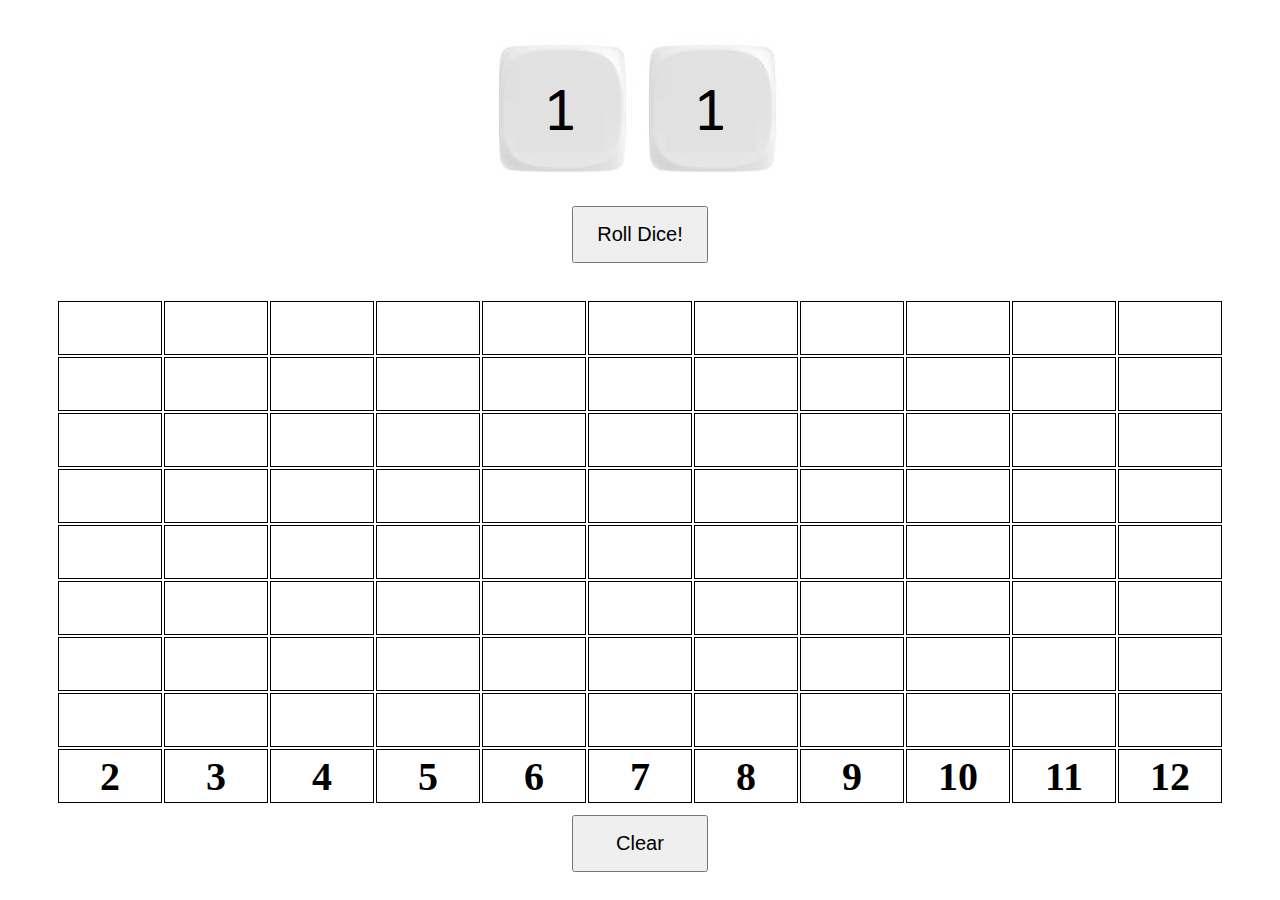
<file: MrsDugan/RollAndRecordAddition.html>
<!DOCTYPE html>
<html>
	<head>
		<script src="../js/jquery-3.5.0.min.js"></script>
		<style>
			#rollButton {
				margin-top: 10px;
				padding: 15px;
				font-size: 20px;
				width: 136px;
			}
			#clearButton {
				margin-top: 10px;
				padding: 15px;
				font-size: 20px;
				width: 136px;
			}
			.dice {
				display: inline-block;
				margin-top: 30px;
				width: 136px;
				height: 136px;
			}
			#dice1 {
				margin-right: 10px;
			}
			#dice12{
				margin-left: 10px;
			}
			.spinning {
				filter: blur(5px);
				-webkit-filter: blur(5px);
			}
			.dice-1 {
				background: url('images/dice-background-numbers.jpg') no-repeat -48px -40px;
				width: 136px;
				height: 136px;
			}
			.dice-2 {
				background: url('images/dice-background-numbers.jpg') no-repeat -240px -40px;
				width: 136px;
				height: 136px;
			}
			.dice-3 {
				background: url('images/dice-background-numbers.jpg') no-repeat -432px -40px;
				width: 136px;
				height: 136px;
			}
			.dice-4 {
				background: url('images/dice-background-numbers.jpg') no-repeat -48px -232px;
				width: 136px;
				height: 136px;
			}
			.dice-5 {
				background: url('images/dice-background-numbers.jpg') no-repeat -240px -232px; 
				width: 136px;
				height: 136px;
			}
			.dice-6 {
				background: url('images/dice-background-numbers.jpg') no-repeat -432px -232px; 
				width: 136px;
				height: 136px;
			}
			.scorecard td {
				width: 100px;
				height: 50px;
				border: solid black 1px;
			}
			.scorecard .header td {
				font-weight: bold;
				font-size: 40px;
				text-align: center;
			}
			.scorecard .selectable .selected {
				background-color: red;
			}
		</style>
	</head>
	<body>
		<center>
			<div>
				<div id="dice1" class="dice dice-1"></div>
				<div id="dice2" class="dice dice-1"></div>
			</div>
			<br />
			<button id="rollButton">Roll Dice!</button>
			<br />
			<br />
			<br />
			<table class="scorecard">
				<tr class="selectable">
					<td></td>
					<td></td>
					<td></td>
					<td></td>
					<td></td>
					<td></td>
					<td></td>
					<td></td>
					<td></td>
					<td></td>
					<td></td>
				</tr>
				<tr class="selectable">
					<td></td>
					<td></td>
					<td></td>
					<td></td>
					<td></td>
					<td></td>
					<td></td>
					<td></td>
					<td></td>
					<td></td>
					<td></td>
				</tr>
				<tr class="selectable">
					<td></td>
					<td></td>
					<td></td>
					<td></td>
					<td></td>
					<td></td>
					<td></td>
					<td></td>
					<td></td>
					<td></td>
					<td></td>
				</tr>
				<tr class="selectable">
					<td></td>
					<td></td>
					<td></td>
					<td></td>
					<td></td>
					<td></td>
					<td></td>
					<td></td>
					<td></td>
					<td></td>
					<td></td>
				</tr>
				<tr class="selectable">
					<td></td>
					<td></td>
					<td></td>
					<td></td>
					<td></td>
					<td></td>
					<td></td>
					<td></td>
					<td></td>
					<td></td>
					<td></td>
				</tr>
				<tr class="selectable">
					<td></td>
					<td></td>
					<td></td>
					<td></td>
					<td></td>
					<td></td>
					<td></td>
					<td></td>
					<td></td>
					<td></td>
					<td></td>
				</tr>
				<tr class="selectable">
					<td></td>
					<td></td>
					<td></td>
					<td></td>
					<td></td>
					<td></td>
					<td></td>
					<td></td>
					<td></td>
					<td></td>
					<td></td>
				</tr>
				<tr class="selectable">
					<td></td>
					<td></td>
					<td></td>
					<td></td>
					<td></td>
					<td></td>
					<td></td>
					<td></td>
					<td></td>
					<td></td>
					<td></td>
				</tr>
				<tr class="header">
					<td>2</td>
					<td>3</td>
					<td>4</td>
					<td>5</td>
					<td>6</td>
					<td>7</td>
					<td>8</td>
					<td>9</td>
					<td>10</td>
					<td>11</td>
					<td>12</td>
				</tr>
			</table>
			<button id="clearButton">Clear</button>
		</center>

		<script>
			var rolling = false;

			function rollDice($dice) {
				const roll = Math.floor(Math.random()*6) + 1;			
				$dice.removeClass('dice-1 dice-2 dice-3 dice-4 dice-5 dice-6');
				$dice.addClass('dice-' + roll);
			}

			$('#rollButton').click(function() {
				if (rolling) {
					return;
				}

				rolling = true;

				$('.dice').each(function() {
					const numRolls = Math.floor(Math.random()*5) + 1 + 5;			
					let counter = 0;
				
					const $dice = $(this);
					$dice.addClass('spinning');

					// There's a race condition here, but :thisisfine:
					const interval = setInterval(function() {
						counter++;
						rollDice($dice);	
						if(counter == numRolls) {
							clearInterval(interval);
							$dice.removeClass('spinning');
							rolling = false; 
						}
					}, 300);
				});
			});

			$('.selectable td').click(function() {
				const $cell = $(this);
				if ($cell.hasClass('selected')) {
					$cell.removeClass('selected');
				} else {
					$cell.addClass('selected');
				}
			});

			$('#clearButton').click(function() {
				$('.selected').removeClass('selected');
			});
		</script>
	</body>
</html>
</file>
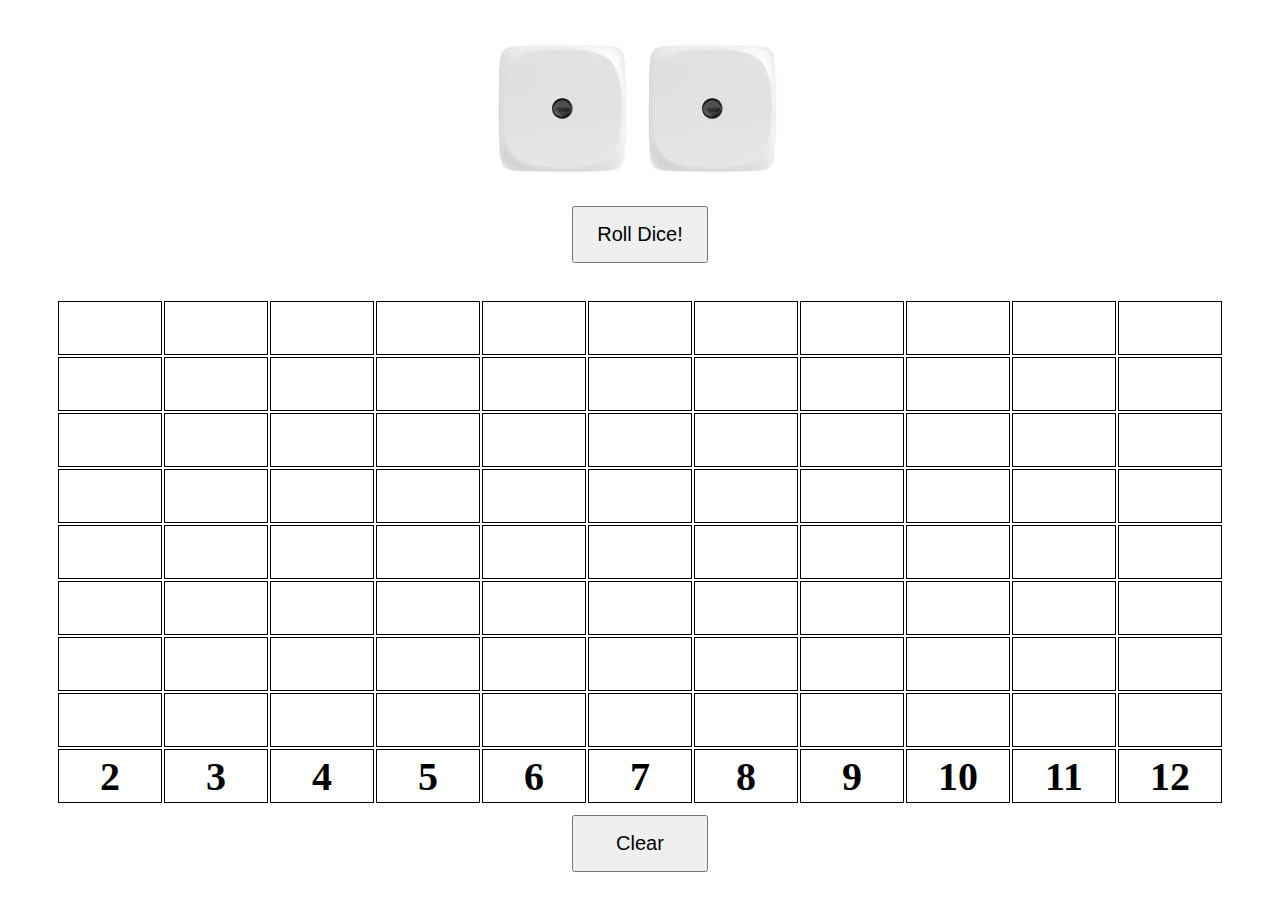
<file: MrsDugan/RollAndRecordAdditionWithDice.html>
<!DOCTYPE html>
<html>
	<head>
		<script src="../js/jquery-3.5.0.min.js"></script>
		<style>
			#rollButton {
				margin-top: 10px;
				padding: 15px;
				font-size: 20px;
				width: 136px;
			}
			#clearButton {
				margin-top: 10px;
				padding: 15px;
				font-size: 20px;
				width: 136px;
			}
			.dice {
				display: inline-block;
				margin-top: 30px;
				width: 136px;
				height: 136px;
			}
			#dice1 {
				margin-right: 10px;
			}
			#dice12{
				margin-left: 10px;
			}
			.spinning {
				filter: blur(5px);
				-webkit-filter: blur(5px);
			}
			.dice-1 {
				background: url('images/dice-background.jpg') no-repeat -48px -40px;
				width: 136px;
				height: 136px;
			}
			.dice-2 {
				background: url('images/dice-background.jpg') no-repeat -240px -40px;
				width: 136px;
				height: 136px;
			}
			.dice-3 {
				background: url('images/dice-background.jpg') no-repeat -432px -40px;
				width: 136px;
				height: 136px;
			}
			.dice-4 {
				background: url('images/dice-background.jpg') no-repeat -48px -232px;
				width: 136px;
				height: 136px;
			}
			.dice-5 {
				background: url('images/dice-background.jpg') no-repeat -240px -232px; 
				width: 136px;
				height: 136px;
			}
			.dice-6 {
				background: url('images/dice-background.jpg') no-repeat -432px -232px; 
				width: 136px;
				height: 136px;
			}

			.scorecard td {
				width: 100px;
				height: 50px;
				border: solid black 1px;
			}
			.scorecard .header td {
				font-weight: bold;
				font-size: 40px;
				text-align: center;
			}
			.scorecard .selectable .selected {
				background-color: red;
			}
		</style>
	</head>
	<body>
		<center>
			<div>
				<div id="dice1" class="dice dice-1"></div>
				<div id="dice2" class="dice dice-1"></div>
			</div>
			<br />
			<button id="rollButton">Roll Dice!</button>
			<br />
			<br />
			<br />
			<table class="scorecard">
				<tr class="selectable">
					<td></td>
					<td></td>
					<td></td>
					<td></td>
					<td></td>
					<td></td>
					<td></td>
					<td></td>
					<td></td>
					<td></td>
					<td></td>
				</tr>
				<tr class="selectable">
					<td></td>
					<td></td>
					<td></td>
					<td></td>
					<td></td>
					<td></td>
					<td></td>
					<td></td>
					<td></td>
					<td></td>
					<td></td>
				</tr>
				<tr class="selectable">
					<td></td>
					<td></td>
					<td></td>
					<td></td>
					<td></td>
					<td></td>
					<td></td>
					<td></td>
					<td></td>
					<td></td>
					<td></td>
				</tr>
				<tr class="selectable">
					<td></td>
					<td></td>
					<td></td>
					<td></td>
					<td></td>
					<td></td>
					<td></td>
					<td></td>
					<td></td>
					<td></td>
					<td></td>
				</tr>
				<tr class="selectable">
					<td></td>
					<td></td>
					<td></td>
					<td></td>
					<td></td>
					<td></td>
					<td></td>
					<td></td>
					<td></td>
					<td></td>
					<td></td>
				</tr>
				<tr class="selectable">
					<td></td>
					<td></td>
					<td></td>
					<td></td>
					<td></td>
					<td></td>
					<td></td>
					<td></td>
					<td></td>
					<td></td>
					<td></td>
				</tr>
				<tr class="selectable">
					<td></td>
					<td></td>
					<td></td>
					<td></td>
					<td></td>
					<td></td>
					<td></td>
					<td></td>
					<td></td>
					<td></td>
					<td></td>
				</tr>
				<tr class="selectable">
					<td></td>
					<td></td>
					<td></td>
					<td></td>
					<td></td>
					<td></td>
					<td></td>
					<td></td>
					<td></td>
					<td></td>
					<td></td>
				</tr>
				<tr class="header">
					<td>2</td>
					<td>3</td>
					<td>4</td>
					<td>5</td>
					<td>6</td>
					<td>7</td>
					<td>8</td>
					<td>9</td>
					<td>10</td>
					<td>11</td>
					<td>12</td>
				</tr>
			</table>
			<button id="clearButton">Clear</button>
		</center>

		<script>
			var rolling = false;

			function rollDice($dice) {
				const roll = Math.floor(Math.random()*6) + 1;			
				$dice.removeClass('dice-1 dice-2 dice-3 dice-4 dice-5 dice-6');
				$dice.addClass('dice-' + roll);
			}

			$('#rollButton').click(function() {
				if (rolling) {
					return;
				}

				rolling = true;

				$('.dice').each(function() {
					const numRolls = Math.floor(Math.random()*5) + 1 + 5;			
					let counter = 0;
				
					const $dice = $(this);
					$dice.addClass('spinning');

					// There's a race condition here, but :thisisfine:
					const interval = setInterval(function() {
						counter++;
						rollDice($dice);	
						if(counter == numRolls) {
							clearInterval(interval);
							$dice.removeClass('spinning');
							rolling = false; 
						}
					}, 300);
				});
			});

			$('.selectable td').click(function() {
				const $cell = $(this);
				if ($cell.hasClass('selected')) {
					$cell.removeClass('selected');
				} else {
					$cell.addClass('selected');
				}
			});

			$('#clearButton').click(function() {
				$('.selected').removeClass('selected');
			});
		</script>
	</body>
</html>
</file>
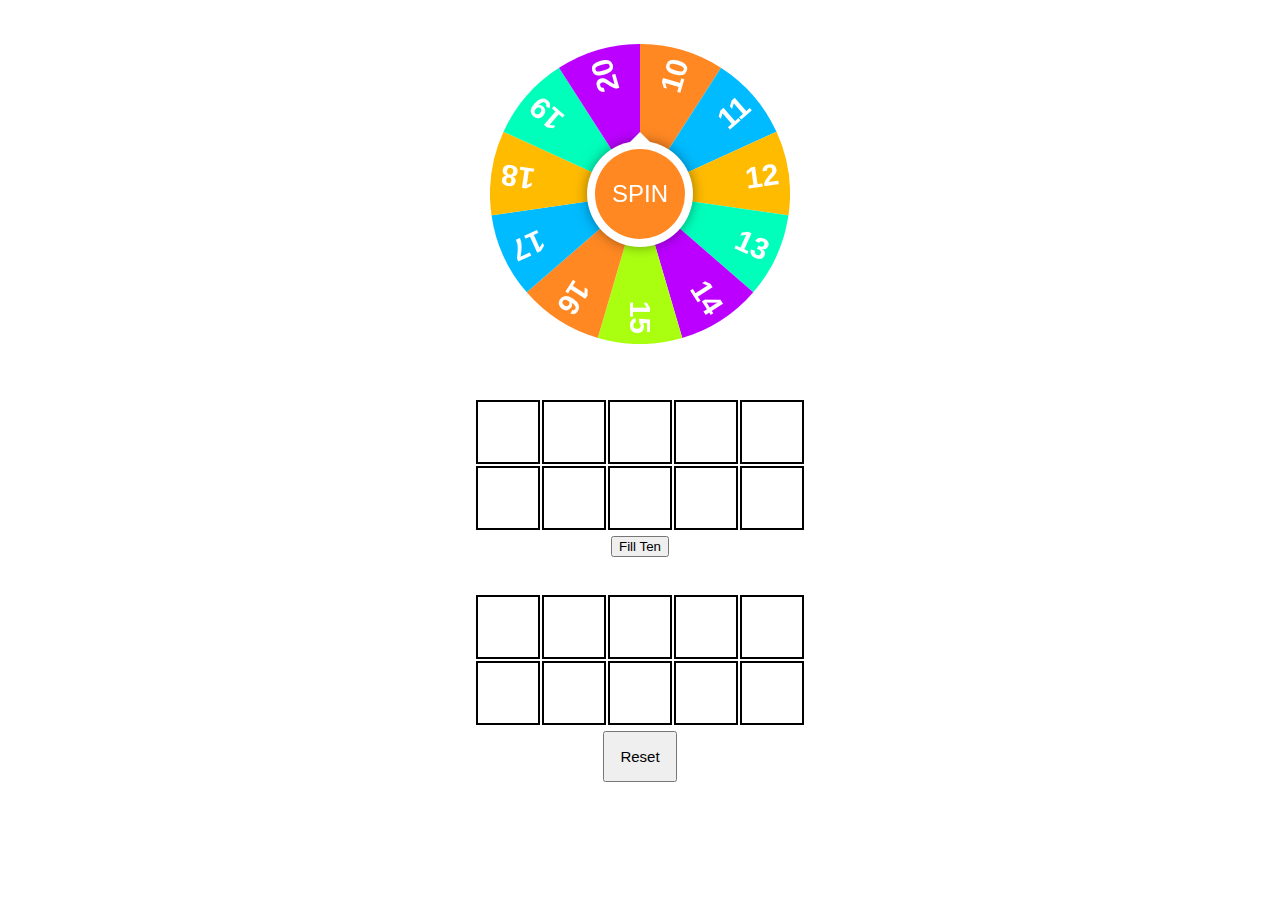
<file: MrsDugan/TenFrameSpinner.html>
<!DOCTYPE html>
<html>
	<head>
		<script src="../js/jquery-3.5.0.min.js"></script>
		<script src="../js/jquery-ui-1.12.1/jquery-ui.min.js"></script>
		<script src="js/jquery-ui-slider-pips.js"></script>
		<script src="js/jquery-ui-touch-punch.min.js"></script>
		<link rel="stylesheet" href="../js/jquery-ui-themes-1.12.1/themes/flick/jquery-ui.css" />
		<link rel="stylesheet" href="../js/jquery-ui-themes-1.12.1/themes/flick/theme.css" />
		<style>
            #wheelOfFortune {
              display: inline-block;
              position: relative;
              overflow: hidden;
            }

            #wheel {
              display: block;
            }

            #spin {
              font: 1.5em/0 sans-serif;
              user-select: none;
              cursor: pointer;
              display: flex;
              justify-content: center;
              align-items: center;
              position: absolute;
              top: 50%;
              left: 50%;
              width: 30%;
              height: 30%;
              margin: -15%;
              background: #fff;
              color: #fff;
              box-shadow: 0 0 0 8px currentColor, 0 0px 15px 5px rgba(0, 0, 0, 0.6);
              border-radius: 50%;
              transition: 0.8s;
            }

            #spin::after {
              content: "";
              position: absolute;
              top: -17px;
              border: 10px solid transparent;
              border-bottom-color: currentColor;
              border-top: none;
            }
			#button {
				padding: 15px;
				font-size: 20px;
			}
			#resetButton {
				padding: 15px;
				font-size: 15px;
			}
			#scoreboard {
				margin-top: 50px;
			}
			.scoreboard {
				display: inline-block;
			}
			.scoreboard td {
				border: 2px solid black;
                width: 40px;
                height: 40px;
                padding: 10px;
                text-align: center;
                cursor: pointer;
			}
			.scoreboard th {
				font-size: 20px;
			}
			#scoreboard1 td.on {
			}
			#scoreboard2 td.on {
			}
            .scoreboard .on .token {
                background-color: red;
                width: 100%;
                height: 100%;
                border-radius: 50%;
            }
            
		</style>
	</head>
	<body>
            <br />
            <br />
		<center>
            <div id="wheelOfFortune">
              <canvas id="wheel" width="300" height="300"></canvas>
              <div id="spin">SPIN</div>
            </div>
            <br />
				<div id="scoreboard">
					<table id="scoreboard1" class="scoreboard" style="table-layout:fixed">
						<tr>
                            <td><div class="token"></div></td>
							<td><div class="token"></div></td>
							<td><div class="token"></div></td>
							<td><div class="token"></div></td>
							<td><div class="token"></div></td>
						</tr>
						<tr>
							<td><div class="token"></div></td>
							<td><div class="token"></div></td>
							<td><div class="token"></div></td>
							<td><div class="token"></div></td>
							<td><div class="token"></div></td>
						</tr>
					</table>
                    <br />
                    <input id="autoFill" type="button" value="Fill Ten" onClick="fillTen()" />
                    <br />
                    <br />
                    <br />
					<table id="scoreboard2" class="scoreboard">
						<tr>
							<td><div class="token"></div></td>
							<td><div class="token"></div></td>
							<td><div class="token"></div></td>
							<td><div class="token"></div></td>
							<td><div class="token"></div></td>
						</tr>
						<tr>
							<td><div class="token"></div></td>
							<td><div class="token"></div></td>
							<td><div class="token"></div></td>
							<td><div class="token"></div></td>
							<td><div class="token"></div></td>
						</tr>
					</table>
				<br />
				<input id="resetButton" type="button" value="Reset" onClick="resetScore()" />
		</center>


		<script>
			function setOnClick(table) {
				for (var i = 0; i < table.rows.length; i++) {
					for (var j = 0; j < table.rows[i].cells.length; j++)
						table.rows[i].cells[j].onclick = function () {
						if (this.classList.contains("on")) {
							this.classList.remove("on");
						} else {
							this.classList.add("on");
						}
					};
				}
			}

			function fillTen() {
				var table1 = document.getElementById("scoreboard1");

				for (var i = 0; i < table1.rows.length; i++) {
					for (var j = 0; j < table1.rows[i].cells.length; j++) {
						table1.rows[i].cells[j].classList.add("on");
					}
				}
			}
			function resetScore() {
				var table1 = document.getElementById("scoreboard1");
				var table2 = document.getElementById("scoreboard2");

				for (var i = 0; i < table1.rows.length; i++) {
					for (var j = 0; j < table1.rows[i].cells.length; j++) {
						table1.rows[i].cells[j].classList.remove("on");
					}
				}

				for (var i = 0; i < table2.rows.length; i++) {
					for (var j = 0; j < table2.rows[i].cells.length; j++) {
						table2.rows[i].cells[j].classList.remove("on");
					}
				}
			}
            
            const sectors = [
              {color:"#f82", label:"10"},
              {color:"#0bf", label:"11"},
              {color:"#fb0", label:"12"},
              {color:"#0fb", label:"13"},
              {color:"#b0f", label:"14"},
              {color:"#af1", label:"15"},
              {color:"#f82", label:"16"},
              {color:"#0bf", label:"17"},
              {color:"#fb0", label:"18"},
              {color:"#0fb", label:"19"},
              {color:"#b0f", label:"20"}
            ];

            const rand = (m, M) => Math.random() * (M - m) + m;
            const tot = sectors.length;
            const EL_spin = document.querySelector("#spin");
            const ctx = document.querySelector("#wheel").getContext('2d');
            const dia = ctx.canvas.width;
            const rad = dia / 2;
            const PI = Math.PI;
            const TAU = 2 * PI;
            const arc = TAU / sectors.length;

            let friction = 0.98; // 0.995=soft, 0.99=mid, 0.98=hard
            let angVel = 0; // Angular velocity
            let ang = 0; // Angle in radians

            const getIndex = () => Math.floor(tot - ang / TAU * tot) % tot;

            function drawSector(sector, i) {
              const ang = arc * i;
              ctx.save();
              // COLOR
              ctx.beginPath();
              ctx.fillStyle = sector.color;
              ctx.moveTo(rad, rad);
              ctx.arc(rad, rad, rad, ang, ang + arc);
              ctx.lineTo(rad, rad);
              ctx.fill();
              // TEXT
              ctx.translate(rad, rad);
              ctx.rotate(ang + arc / 2);
              ctx.textAlign = "right";
              ctx.fillStyle = "#fff";
              ctx.font = "bold 30px sans-serif";
              ctx.fillText(sector.label, rad - 10, 10);
              //
              ctx.restore();
            };

            function rotate() {
              const sector = sectors[getIndex()];
              ctx.canvas.style.transform = `rotate(${ang - PI / 2}rad)`;
              EL_spin.textContent = !angVel ? "SPIN" : sector.label;
              EL_spin.style.background = sector.color;
            }

            function frame() {
              if (!angVel) return;
              angVel *= friction; // Decrement velocity by friction
              if (angVel < 0.002) angVel = 0; // Bring to stop
              ang += angVel; // Update angle
              ang %= TAU; // Normalize angle
              rotate();
            }

            function engine() {
              frame();
              requestAnimationFrame(engine)
            }

            function getRandomArbitrary(min, max) {
              return Math.random() * (max - min) + min;
            }

            // INIT
            sectors.forEach(drawSector);
            rotate(); // Initial rotation
            engine(); // Start engine
            EL_spin.addEventListener("click", () => {
              friction = getRandomArbitrary(0.978, 0.985);
              if (!angVel) angVel = rand(0.25, 0.35);
            });

			setOnClick(document.getElementById("scoreboard1"));
			setOnClick(document.getElementById("scoreboard2"));
		</script>
	</body>
</html>
</file>
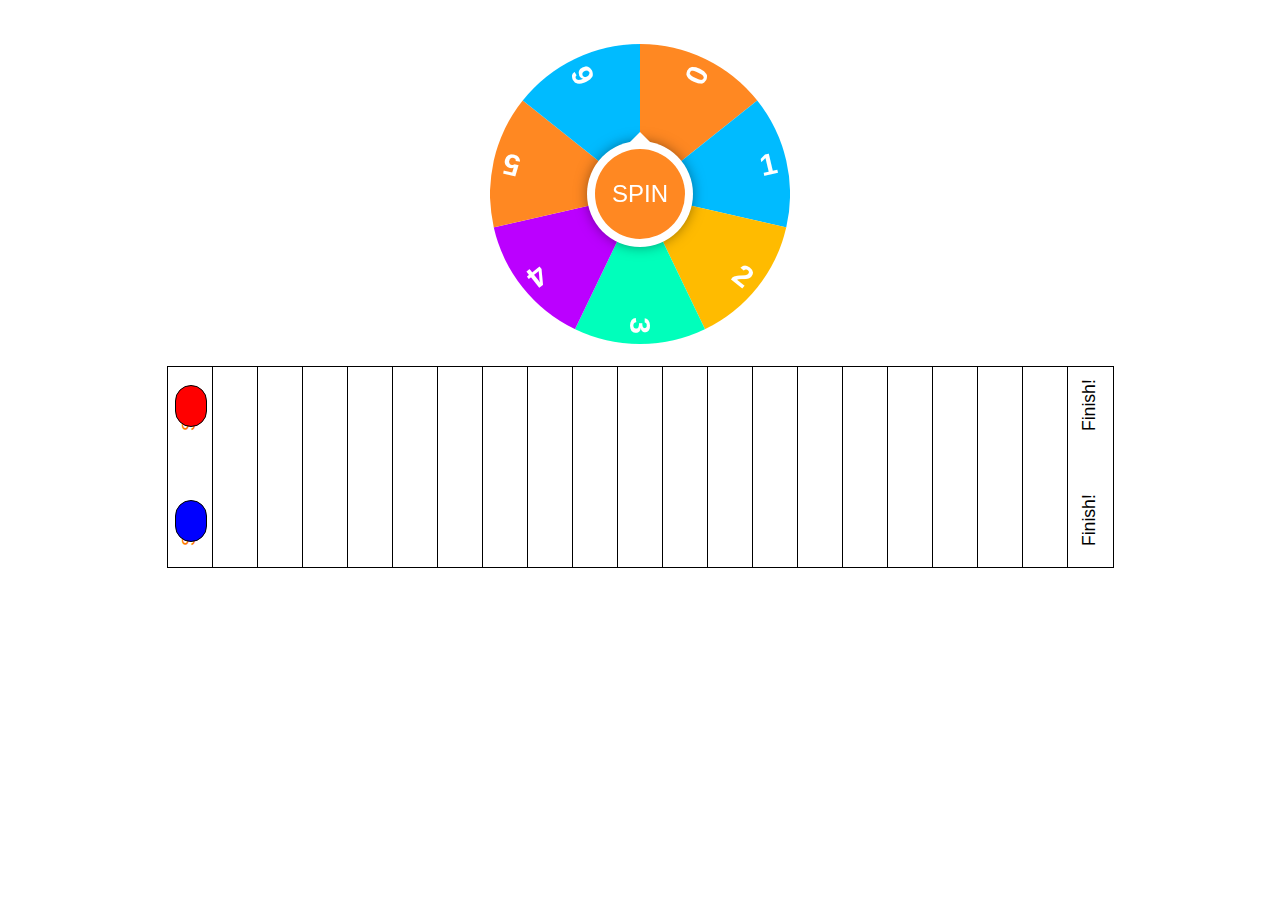
<file: MrsDugan/WheelSpinner.html>
<!DOCTYPE html>
<html>
	<head>
		<script src="../js/jquery-3.5.0.min.js"></script>
		<script src="../js/jquery-ui-1.12.1/jquery-ui.min.js"></script>
		<script src="js/jquery-ui-slider-pips.js"></script>
		<script src="js/jquery-ui-touch-punch.min.js"></script>
		<link rel="stylesheet" href="css/jquery-ui-slider-pips.css" />
		<link rel="stylesheet" href="../js/jquery-ui-themes-1.12.1/themes/flick/jquery-ui.css" />
		<link rel="stylesheet" href="../js/jquery-ui-themes-1.12.1/themes/flick/theme.css" />
		<style>
			#dice1 {
				margin-top: 30px;
			}
			#rollButton {
				padding: 15px;
				font-size: 20px;
				width: 136px;
			}
			.slider {
				position: relative;
                width: 900px;
                height: 80px;
                padding-top: 35px;
			}
            .track-wrapper {
                width: 945px;
                height: 200px;
                border: solid black 1px;
            }
            .track {
                width: 900px;
                height: 200px;
                  background:
                    linear-gradient(black,black) calc(1*100%/20/2),
                    linear-gradient(black,black) calc(3*100%/20/2),
                    linear-gradient(black,black) calc(5*100%/20/2),
                    linear-gradient(black,black) calc(7*100%/20/2),
                    linear-gradient(black,black) calc(9*100%/20/2),
                    linear-gradient(black,black) calc(11*100%/20/2),
                    linear-gradient(black,black) calc(13*100%/20/2),
                    linear-gradient(black,black) calc(15*100%/20/2),
                    linear-gradient(black,black) calc(17*100%/20/2),
                    linear-gradient(black,black) calc(19*100%/20/2),
                    linear-gradient(black,black) calc(21*100%/20/2),
                    linear-gradient(black,black) calc(23*100%/20/2),
                    linear-gradient(black,black) calc(25*100%/20/2),
                    linear-gradient(black,black) calc(27*100%/20/2),
                    linear-gradient(black,black) calc(29*100%/20/2),
                    linear-gradient(black,black) calc(31*100%/20/2),
                    linear-gradient(black,black) calc(33*100%/20/2),
                    linear-gradient(black,black) calc(35*100%/20/2),
                    linear-gradient(black,black) calc(37*100%/20/2),
                    linear-gradient(black,black) calc(39*100%/20/2);
                background-size:1px 100%; /* Control the width here*/
                background-repeat:no-repeat;
            }
			.ui-widget-content, .ui-state-focus {
				border: 0 !important;
                background: none !important;
                color: none !important;
			}
            .track .slider .ui-slider-handle {
                font-size: 1em;
                color: black !important;
                border-radius: 20px;
                border: solid black 1px;
                height: 40px;
                width: 30px;
                text-align: center;
                color: #FFF;
                background: none;
                line-height: 40px;
                top: 18px;
                margin-left: -15px;
                cursor: grab;
            }

            #player1 .ui-slider-handle {
                background-color: red !important;
            }

            #player2 .ui-slider-handle {
                background-color: blue !important;
            }

            .ui-slider-label {
                transform: rotate(-90deg);
                top: -15px !important;
            }
            .ui-slider-horizontal.ui-slider-pips {
                margin-bottom: 0px !important;
            }

			.ui-slider-pips .ui-slider-pip {
				top: 50px;
				font-size: 1em !important;
				color: black !important;
				line-height: 1.3em !important;
			}
			.ui-slider-pips .ui-slider-pip-first {
				top: 50px;
			}
			.ui-slider-pips [class*=ui-slider-pip-initial] {
				color: black;
				font-weight: normal;
			}
			.ui-slider-pips [class*=ui-slider-pip-selected] {
				color: #FF7A00 !important;
			}
			.ui-slider-pips .ui-slider-line {
				background: black;
				height: 0px;
				width: 2px;
				left: 49%;
			}
            
            #color-picker {
                width: 100px;
            }
            #color-picker div {
                margin-top: 5px;
                width: 100%;
                height: 20px;
                border: solid black 1px;
                cursor: pointer;
            }

            #wheelOfFortune {
              display: inline-block;
              position: relative;
              overflow: hidden;
            }

            #wheel {
              display: block;
            }

            #spin {
              font: 1.5em/0 sans-serif;
              user-select: none;
              cursor: pointer;
              display: flex;
              justify-content: center;
              align-items: center;
              position: absolute;
              top: 50%;
              left: 50%;
              width: 30%;
              height: 30%;
              margin: -15%;
              background: #fff;
              color: #fff;
              box-shadow: 0 0 0 8px currentColor, 0 0px 15px 5px rgba(0, 0, 0, 0.6);
              border-radius: 50%;
              transition: 0.8s;
            }

            #spin::after {
              content: "";
              position: absolute;
              top: -17px;
              border: 10px solid transparent;
              border-bottom-color: currentColor;
              border-top: none;
            }
		</style>
	</head>
	<body>
            <br />
            <br />
		<center>
            <div id="wheelOfFortune">
              <canvas id="wheel" width="300" height="300"></canvas>
              <div id="spin">SPIN</div>
            </div>
            <br />
            <br />
            <div class="track-wrapper">
                <div class="track">
                    <div id="player1" class="slider">
                        <div id="custom-handle" class="ui-slider-handle"></div>
                    </div>
                    <div id="player2" class="slider">
                        <div id="custom-handle" class="ui-slider-handle"></div>
                    </div>
                </div>
            </div>
		</center>


		<script>
            $('#color-picker div').click(function() {
                $('#custom-handle')[0].style.setProperty('background-color', $(this).css('background-color'), 'important');
            });

			$('.slider').slider({
				max: 20
			}).slider('pips', {
                labels: {
                    first: "Start",
                    last: "Finish!"
                },
                rest: false
			});

            const sectors = [
              {color:"#f82", label:"0"},
              {color:"#0bf", label:"1"},
              {color:"#fb0", label:"2"},
              {color:"#0fb", label:"3"},
              {color:"#b0f", label:"4"},
              {color:"#f82", label:"5"},
              {color:"#0bf", label:"6"},
            ];

            const rand = (m, M) => Math.random() * (M - m) + m;
            const tot = sectors.length;
            const EL_spin = document.querySelector("#spin");
            const ctx = document.querySelector("#wheel").getContext('2d');
            const dia = ctx.canvas.width;
            const rad = dia / 2;
            const PI = Math.PI;
            const TAU = 2 * PI;
            const arc = TAU / sectors.length;

            let friction = 0.98; // 0.995=soft, 0.99=mid, 0.98=hard
            let angVel = 0; // Angular velocity
            let ang = 0; // Angle in radians

            const getIndex = () => Math.floor(tot - ang / TAU * tot) % tot;

            function drawSector(sector, i) {
              const ang = arc * i;
              ctx.save();
              // COLOR
              ctx.beginPath();
              ctx.fillStyle = sector.color;
              ctx.moveTo(rad, rad);
              ctx.arc(rad, rad, rad, ang, ang + arc);
              ctx.lineTo(rad, rad);
              ctx.fill();
              // TEXT
              ctx.translate(rad, rad);
              ctx.rotate(ang + arc / 2);
              ctx.textAlign = "right";
              ctx.fillStyle = "#fff";
              ctx.font = "bold 30px sans-serif";
              ctx.fillText(sector.label, rad - 10, 10);
              //
              ctx.restore();
            };

            function rotate() {
              const sector = sectors[getIndex()];
              ctx.canvas.style.transform = `rotate(${ang - PI / 2}rad)`;
              EL_spin.textContent = !angVel ? "SPIN" : sector.label;
              EL_spin.style.background = sector.color;
            }

            function frame() {
              if (!angVel) return;
              angVel *= friction; // Decrement velocity by friction
              if (angVel < 0.002) angVel = 0; // Bring to stop
              ang += angVel; // Update angle
              ang %= TAU; // Normalize angle
              rotate();
            }

            function engine() {
              frame();
              requestAnimationFrame(engine)
            }

            function getRandomArbitrary(min, max) {
              return Math.random() * (max - min) + min;
            }

            // INIT
            sectors.forEach(drawSector);
            rotate(); // Initial rotation
            engine(); // Start engine
            EL_spin.addEventListener("click", () => {
              friction = getRandomArbitrary(0.978, 0.985);
              if (!angVel) angVel = rand(0.25, 0.35);
            });
		</script>
	</body>
</html>
</file>
<file: js/jquery-ui-themes-1.12.1/themes/flick/theme.css>
/*!
 * jQuery UI CSS Framework 1.12.1
 * http://jqueryui.com
 *
 * Copyright jQuery Foundation and other contributors
 * Released under the MIT license.
 * http://jquery.org/license
 *
 * http://api.jqueryui.com/category/theming/
 *
 * To view and modify this theme, visit http://jqueryui.com/themeroller/?ffDefault=Helvetica%2CArial%2Csans-serif&fwDefault=bold&fsDefault=1.1em&cornerRadius=2px&bgColorHeader=dddddd&bgTextureHeader=highlight_soft&bgImgOpacityHeader=50&borderColorHeader=dddddd&fcHeader=444444&iconColorHeader=0073ea&bgColorContent=ffffff&bgTextureContent=flat&bgImgOpacityContent=75&borderColorContent=dddddd&fcContent=444444&iconColorContent=ff0084&bgColorDefault=f6f6f6&bgTextureDefault=highlight_soft&bgImgOpacityDefault=100&borderColorDefault=dddddd&fcDefault=0073ea&iconColorDefault=666666&bgColorHover=0073ea&bgTextureHover=highlight_soft&bgImgOpacityHover=25&borderColorHover=0073ea&fcHover=ffffff&iconColorHover=ffffff&bgColorActive=ffffff&bgTextureActive=glass&bgImgOpacityActive=65&borderColorActive=dddddd&fcActive=ff0084&iconColorActive=454545&bgColorHighlight=ffffff&bgTextureHighlight=flat&bgImgOpacityHighlight=55&borderColorHighlight=cccccc&fcHighlight=444444&iconColorHighlight=0073ea&bgColorError=ffffff&bgTextureError=flat&bgImgOpacityError=55&borderColorError=ff0084&fcError=222222&iconColorError=ff0084&bgColorOverlay=eeeeee&bgTextureOverlay=flat&bgImgOpacityOverlay=0&opacityOverlay=80&bgColorShadow=aaaaaa&bgTextureShadow=flat&bgImgOpacityShadow=0&opacityShadow=60&thicknessShadow=4px&offsetTopShadow=-4px&offsetLeftShadow=-4px&cornerRadiusShadow=0px
 */


/* Component containers
----------------------------------*/
.ui-widget {
	font-family: Helvetica,Arial,sans-serif;
	font-size: 1.1em;
}
.ui-widget .ui-widget {
	font-size: 1em;
}
.ui-widget input,
.ui-widget select,
.ui-widget textarea,
.ui-widget button {
	font-family: Helvetica,Arial,sans-serif;
	font-size: 1em;
}
.ui-widget.ui-widget-content {
	border: 1px solid #dddddd;
}
.ui-widget-content {
	border: 1px solid #dddddd;
	background: #ffffff;
	color: #444444;
}
.ui-widget-content a {
	color: #444444;
}
.ui-widget-header {
	border: 1px solid #dddddd;
	background: #dddddd url("images/ui-bg_highlight-soft_50_dddddd_1x100.png") 50% 50% repeat-x;
	color: #444444;
	font-weight: bold;
}
.ui-widget-header a {
	color: #444444;
}

/* Interaction states
----------------------------------*/
.ui-state-default,
.ui-widget-content .ui-state-default,
.ui-widget-header .ui-state-default,
.ui-button,

/* We use html here because we need a greater specificity to make sure disabled
works properly when clicked or hovered */
html .ui-button.ui-state-disabled:hover,
html .ui-button.ui-state-disabled:active {
	border: 1px solid #dddddd;
	background: #f6f6f6 url("images/ui-bg_highlight-soft_100_f6f6f6_1x100.png") 50% 50% repeat-x;
	font-weight: bold;
	color: #0073ea;
}
.ui-state-default a,
.ui-state-default a:link,
.ui-state-default a:visited,
a.ui-button,
a:link.ui-button,
a:visited.ui-button,
.ui-button {
	color: #0073ea;
	text-decoration: none;
}
.ui-state-hover,
.ui-widget-content .ui-state-hover,
.ui-widget-header .ui-state-hover,
.ui-state-focus,
.ui-widget-content .ui-state-focus,
.ui-widget-header .ui-state-focus,
.ui-button:hover,
.ui-button:focus {
	border: 1px solid #0073ea;
	background: #0073ea url("images/ui-bg_highlight-soft_25_0073ea_1x100.png") 50% 50% repeat-x;
	font-weight: bold;
	color: #ffffff;
}
.ui-state-hover a,
.ui-state-hover a:hover,
.ui-state-hover a:link,
.ui-state-hover a:visited,
.ui-state-focus a,
.ui-state-focus a:hover,
.ui-state-focus a:link,
.ui-state-focus a:visited,
a.ui-button:hover,
a.ui-button:focus {
	color: #ffffff;
	text-decoration: none;
}

.ui-visual-focus {
	box-shadow: 0 0 3px 1px rgb(94, 158, 214);
}
.ui-state-active,
.ui-widget-content .ui-state-active,
.ui-widget-header .ui-state-active,
a.ui-button:active,
.ui-button:active,
.ui-button.ui-state-active:hover {
	border: 1px solid #dddddd;
	background: #ffffff url("images/ui-bg_glass_65_ffffff_1x400.png") 50% 50% repeat-x;
	font-weight: bold;
	color: #ff0084;
}
.ui-icon-background,
.ui-state-active .ui-icon-background {
	border: #dddddd;
	background-color: #ff0084;
}
.ui-state-active a,
.ui-state-active a:link,
.ui-state-active a:visited {
	color: #ff0084;
	text-decoration: none;
}

/* Interaction Cues
----------------------------------*/
.ui-state-highlight,
.ui-widget-content .ui-state-highlight,
.ui-widget-header .ui-state-highlight {
	border: 1px solid #cccccc;
	background: #ffffff;
	color: #444444;
}
.ui-state-checked {
	border: 1px solid #cccccc;
	background: #ffffff;
}
.ui-state-highlight a,
.ui-widget-content .ui-state-highlight a,
.ui-widget-header .ui-state-highlight a {
	color: #444444;
}
.ui-state-error,
.ui-widget-content .ui-state-error,
.ui-widget-header .ui-state-error {
	border: 1px solid #ff0084;
	background: #ffffff;
	color: #222222;
}
.ui-state-error a,
.ui-widget-content .ui-state-error a,
.ui-widget-header .ui-state-error a {
	color: #222222;
}
.ui-state-error-text,
.ui-widget-content .ui-state-error-text,
.ui-widget-header .ui-state-error-text {
	color: #222222;
}
.ui-priority-primary,
.ui-widget-content .ui-priority-primary,
.ui-widget-header .ui-priority-primary {
	font-weight: bold;
}
.ui-priority-secondary,
.ui-widget-content .ui-priority-secondary,
.ui-widget-header .ui-priority-secondary {
	opacity: .7;
	filter:Alpha(Opacity=70); /* support: IE8 */
	font-weight: normal;
}
.ui-state-disabled,
.ui-widget-content .ui-state-disabled,
.ui-widget-header .ui-state-disabled {
	opacity: .35;
	filter:Alpha(Opacity=35); /* support: IE8 */
	background-image: none;
}
.ui-state-disabled .ui-icon {
	filter:Alpha(Opacity=35); /* support: IE8 - See #6059 */
}

/* Icons
----------------------------------*/

/* states and images */
.ui-icon {
	width: 16px;
	height: 16px;
}
.ui-icon,
.ui-widget-content .ui-icon {
	background-image: url("images/ui-icons_ff0084_256x240.png");
}
.ui-widget-header .ui-icon {
	background-image: url("images/ui-icons_0073ea_256x240.png");
}
.ui-state-hover .ui-icon,
.ui-state-focus .ui-icon,
.ui-button:hover .ui-icon,
.ui-button:focus .ui-icon {
	background-image: url("images/ui-icons_ffffff_256x240.png");
}
.ui-state-active .ui-icon,
.ui-button:active .ui-icon {
	background-image: url("images/ui-icons_454545_256x240.png");
}
.ui-state-highlight .ui-icon,
.ui-button .ui-state-highlight.ui-icon {
	background-image: url("images/ui-icons_0073ea_256x240.png");
}
.ui-state-error .ui-icon,
.ui-state-error-text .ui-icon {
	background-image: url("images/ui-icons_ff0084_256x240.png");
}
.ui-button .ui-icon {
	background-image: url("images/ui-icons_666666_256x240.png");
}

/* positioning */
.ui-icon-blank { background-position: 16px 16px; }
.ui-icon-caret-1-n { background-position: 0 0; }
.ui-icon-caret-1-ne { background-position: -16px 0; }
.ui-icon-caret-1-e { background-position: -32px 0; }
.ui-icon-caret-1-se { background-position: -48px 0; }
.ui-icon-caret-1-s { background-position: -65px 0; }
.ui-icon-caret-1-sw { background-position: -80px 0; }
.ui-icon-caret-1-w { background-position: -96px 0; }
.ui-icon-caret-1-nw { background-position: -112px 0; }
.ui-icon-caret-2-n-s { background-position: -128px 0; }
.ui-icon-caret-2-e-w { background-position: -144px 0; }
.ui-icon-triangle-1-n { background-position: 0 -16px; }
.ui-icon-triangle-1-ne { background-position: -16px -16px; }
.ui-icon-triangle-1-e { background-position: -32px -16px; }
.ui-icon-triangle-1-se { background-position: -48px -16px; }
.ui-icon-triangle-1-s { background-position: -65px -16px; }
.ui-icon-triangle-1-sw { background-position: -80px -16px; }
.ui-icon-triangle-1-w { background-position: -96px -16px; }
.ui-icon-triangle-1-nw { background-position: -112px -16px; }
.ui-icon-triangle-2-n-s { background-position: -128px -16px; }
.ui-icon-triangle-2-e-w { background-position: -144px -16px; }
.ui-icon-arrow-1-n { background-position: 0 -32px; }
.ui-icon-arrow-1-ne { background-position: -16px -32px; }
.ui-icon-arrow-1-e { background-position: -32px -32px; }
.ui-icon-arrow-1-se { background-position: -48px -32px; }
.ui-icon-arrow-1-s { background-position: -65px -32px; }
.ui-icon-arrow-1-sw { background-position: -80px -32px; }
.ui-icon-arrow-1-w { background-position: -96px -32px; }
.ui-icon-arrow-1-nw { background-position: -112px -32px; }
.ui-icon-arrow-2-n-s { background-position: -128px -32px; }
.ui-icon-arrow-2-ne-sw { background-position: -144px -32px; }
.ui-icon-arrow-2-e-w { background-position: -160px -32px; }
.ui-icon-arrow-2-se-nw { background-position: -176px -32px; }
.ui-icon-arrowstop-1-n { background-position: -192px -32px; }
.ui-icon-arrowstop-1-e { background-position: -208px -32px; }
.ui-icon-arrowstop-1-s { background-position: -224px -32px; }
.ui-icon-arrowstop-1-w { background-position: -240px -32px; }
.ui-icon-arrowthick-1-n { background-position: 1px -48px; }
.ui-icon-arrowthick-1-ne { background-position: -16px -48px; }
.ui-icon-arrowthick-1-e { background-position: -32px -48px; }
.ui-icon-arrowthick-1-se { background-position: -48px -48px; }
.ui-icon-arrowthick-1-s { background-position: -64px -48px; }
.ui-icon-arrowthick-1-sw { background-position: -80px -48px; }
.ui-icon-arrowthick-1-w { background-position: -96px -48px; }
.ui-icon-arrowthick-1-nw { background-position: -112px -48px; }
.ui-icon-arrowthick-2-n-s { background-position: -128px -48px; }
.ui-icon-arrowthick-2-ne-sw { background-position: -144px -48px; }
.ui-icon-arrowthick-2-e-w { background-position: -160px -48px; }
.ui-icon-arrowthick-2-se-nw { background-position: -176px -48px; }
.ui-icon-arrowthickstop-1-n { background-position: -192px -48px; }
.ui-icon-arrowthickstop-1-e { background-position: -208px -48px; }
.ui-icon-arrowthickstop-1-s { background-position: -224px -48px; }
.ui-icon-arrowthickstop-1-w { background-position: -240px -48px; }
.ui-icon-arrowreturnthick-1-w { background-position: 0 -64px; }
.ui-icon-arrowreturnthick-1-n { background-position: -16px -64px; }
.ui-icon-arrowreturnthick-1-e { background-position: -32px -64px; }
.ui-icon-arrowreturnthick-1-s { background-position: -48px -64px; }
.ui-icon-arrowreturn-1-w { background-position: -64px -64px; }
.ui-icon-arrowreturn-1-n { background-position: -80px -64px; }
.ui-icon-arrowreturn-1-e { background-position: -96px -64px; }
.ui-icon-arrowreturn-1-s { background-position: -112px -64px; }
.ui-icon-arrowrefresh-1-w { background-position: -128px -64px; }
.ui-icon-arrowrefresh-1-n { background-position: -144px -64px; }
.ui-icon-arrowrefresh-1-e { background-position: -160px -64px; }
.ui-icon-arrowrefresh-1-s { background-position: -176px -64px; }
.ui-icon-arrow-4 { background-position: 0 -80px; }
.ui-icon-arrow-4-diag { background-position: -16px -80px; }
.ui-icon-extlink { background-position: -32px -80px; }
.ui-icon-newwin { background-position: -48px -80px; }
.ui-icon-refresh { background-position: -64px -80px; }
.ui-icon-shuffle { background-position: -80px -80px; }
.ui-icon-transfer-e-w { background-position: -96px -80px; }
.ui-icon-transferthick-e-w { background-position: -112px -80px; }
.ui-icon-folder-collapsed { background-position: 0 -96px; }
.ui-icon-folder-open { background-position: -16px -96px; }
.ui-icon-document { background-position: -32px -96px; }
.ui-icon-document-b { background-position: -48px -96px; }
.ui-icon-note { background-position: -64px -96px; }
.ui-icon-mail-closed { background-position: -80px -96px; }
.ui-icon-mail-open { background-position: -96px -96px; }
.ui-icon-suitcase { background-position: -112px -96px; }
.ui-icon-comment { background-position: -128px -96px; }
.ui-icon-person { background-position: -144px -96px; }
.ui-icon-print { background-position: -160px -96px; }
.ui-icon-trash { background-position: -176px -96px; }
.ui-icon-locked { background-position: -192px -96px; }
.ui-icon-unlocked { background-position: -208px -96px; }
.ui-icon-bookmark { background-position: -224px -96px; }
.ui-icon-tag { background-position: -240px -96px; }
.ui-icon-home { background-position: 0 -112px; }
.ui-icon-flag { background-position: -16px -112px; }
.ui-icon-calendar { background-position: -32px -112px; }
.ui-icon-cart { background-position: -48px -112px; }
.ui-icon-pencil { background-position: -64px -112px; }
.ui-icon-clock { background-position: -80px -112px; }
.ui-icon-disk { background-position: -96px -112px; }
.ui-icon-calculator { background-position: -112px -112px; }
.ui-icon-zoomin { background-position: -128px -112px; }
.ui-icon-zoomout { background-position: -144px -112px; }
.ui-icon-search { background-position: -160px -112px; }
.ui-icon-wrench { background-position: -176px -112px; }
.ui-icon-gear { background-position: -192px -112px; }
.ui-icon-heart { background-position: -208px -112px; }
.ui-icon-star { background-position: -224px -112px; }
.ui-icon-link { background-position: -240px -112px; }
.ui-icon-cancel { background-position: 0 -128px; }
.ui-icon-plus { background-position: -16px -128px; }
.ui-icon-plusthick { background-position: -32px -128px; }
.ui-icon-minus { background-position: -48px -128px; }
.ui-icon-minusthick { background-position: -64px -128px; }
.ui-icon-close { background-position: -80px -128px; }
.ui-icon-closethick { background-position: -96px -128px; }
.ui-icon-key { background-position: -112px -128px; }
.ui-icon-lightbulb { background-position: -128px -128px; }
.ui-icon-scissors { background-position: -144px -128px; }
.ui-icon-clipboard { background-position: -160px -128px; }
.ui-icon-copy { background-position: -176px -128px; }
.ui-icon-contact { background-position: -192px -128px; }
.ui-icon-image { background-position: -208px -128px; }
.ui-icon-video { background-position: -224px -128px; }
.ui-icon-script { background-position: -240px -128px; }
.ui-icon-alert { background-position: 0 -144px; }
.ui-icon-info { background-position: -16px -144px; }
.ui-icon-notice { background-position: -32px -144px; }
.ui-icon-help { background-position: -48px -144px; }
.ui-icon-check { background-position: -64px -144px; }
.ui-icon-bullet { background-position: -80px -144px; }
.ui-icon-radio-on { background-position: -96px -144px; }
.ui-icon-radio-off { background-position: -112px -144px; }
.ui-icon-pin-w { background-position: -128px -144px; }
.ui-icon-pin-s { background-position: -144px -144px; }
.ui-icon-play { background-position: 0 -160px; }
.ui-icon-pause { background-position: -16px -160px; }
.ui-icon-seek-next { background-position: -32px -160px; }
.ui-icon-seek-prev { background-position: -48px -160px; }
.ui-icon-seek-end { background-position: -64px -160px; }
.ui-icon-seek-start { background-position: -80px -160px; }
/* ui-icon-seek-first is deprecated, use ui-icon-seek-start instead */
.ui-icon-seek-first { background-position: -80px -160px; }
.ui-icon-stop { background-position: -96px -160px; }
.ui-icon-eject { background-position: -112px -160px; }
.ui-icon-volume-off { background-position: -128px -160px; }
.ui-icon-volume-on { background-position: -144px -160px; }
.ui-icon-power { background-position: 0 -176px; }
.ui-icon-signal-diag { background-position: -16px -176px; }
.ui-icon-signal { background-position: -32px -176px; }
.ui-icon-battery-0 { background-position: -48px -176px; }
.ui-icon-battery-1 { background-position: -64px -176px; }
.ui-icon-battery-2 { background-position: -80px -176px; }
.ui-icon-battery-3 { background-position: -96px -176px; }
.ui-icon-circle-plus { background-position: 0 -192px; }
.ui-icon-circle-minus { background-position: -16px -192px; }
.ui-icon-circle-close { background-position: -32px -192px; }
.ui-icon-circle-triangle-e { background-position: -48px -192px; }
.ui-icon-circle-triangle-s { background-position: -64px -192px; }
.ui-icon-circle-triangle-w { background-position: -80px -192px; }
.ui-icon-circle-triangle-n { background-position: -96px -192px; }
.ui-icon-circle-arrow-e { background-position: -112px -192px; }
.ui-icon-circle-arrow-s { background-position: -128px -192px; }
.ui-icon-circle-arrow-w { background-position: -144px -192px; }
.ui-icon-circle-arrow-n { background-position: -160px -192px; }
.ui-icon-circle-zoomin { background-position: -176px -192px; }
.ui-icon-circle-zoomout { background-position: -192px -192px; }
.ui-icon-circle-check { background-position: -208px -192px; }
.ui-icon-circlesmall-plus { background-position: 0 -208px; }
.ui-icon-circlesmall-minus { background-position: -16px -208px; }
.ui-icon-circlesmall-close { background-position: -32px -208px; }
.ui-icon-squaresmall-plus { background-position: -48px -208px; }
.ui-icon-squaresmall-minus { background-position: -64px -208px; }
.ui-icon-squaresmall-close { background-position: -80px -208px; }
.ui-icon-grip-dotted-vertical { background-position: 0 -224px; }
.ui-icon-grip-dotted-horizontal { background-position: -16px -224px; }
.ui-icon-grip-solid-vertical { background-position: -32px -224px; }
.ui-icon-grip-solid-horizontal { background-position: -48px -224px; }
.ui-icon-gripsmall-diagonal-se { background-position: -64px -224px; }
.ui-icon-grip-diagonal-se { background-position: -80px -224px; }


/* Misc visuals
----------------------------------*/

/* Corner radius */
.ui-corner-all,
.ui-corner-top,
.ui-corner-left,
.ui-corner-tl {
	border-top-left-radius: 2px;
}
.ui-corner-all,
.ui-corner-top,
.ui-corner-right,
.ui-corner-tr {
	border-top-right-radius: 2px;
}
.ui-corner-all,
.ui-corner-bottom,
.ui-corner-left,
.ui-corner-bl {
	border-bottom-left-radius: 2px;
}
.ui-corner-all,
.ui-corner-bottom,
.ui-corner-right,
.ui-corner-br {
	border-bottom-right-radius: 2px;
}

/* Overlays */
.ui-widget-overlay {
	background: #eeeeee;
	opacity: .8;
	filter: Alpha(Opacity=80); /* support: IE8 */
}
.ui-widget-shadow {
	-webkit-box-shadow: -4px -4px 4px #aaaaaa;
	box-shadow: -4px -4px 4px #aaaaaa;
}
</file>
